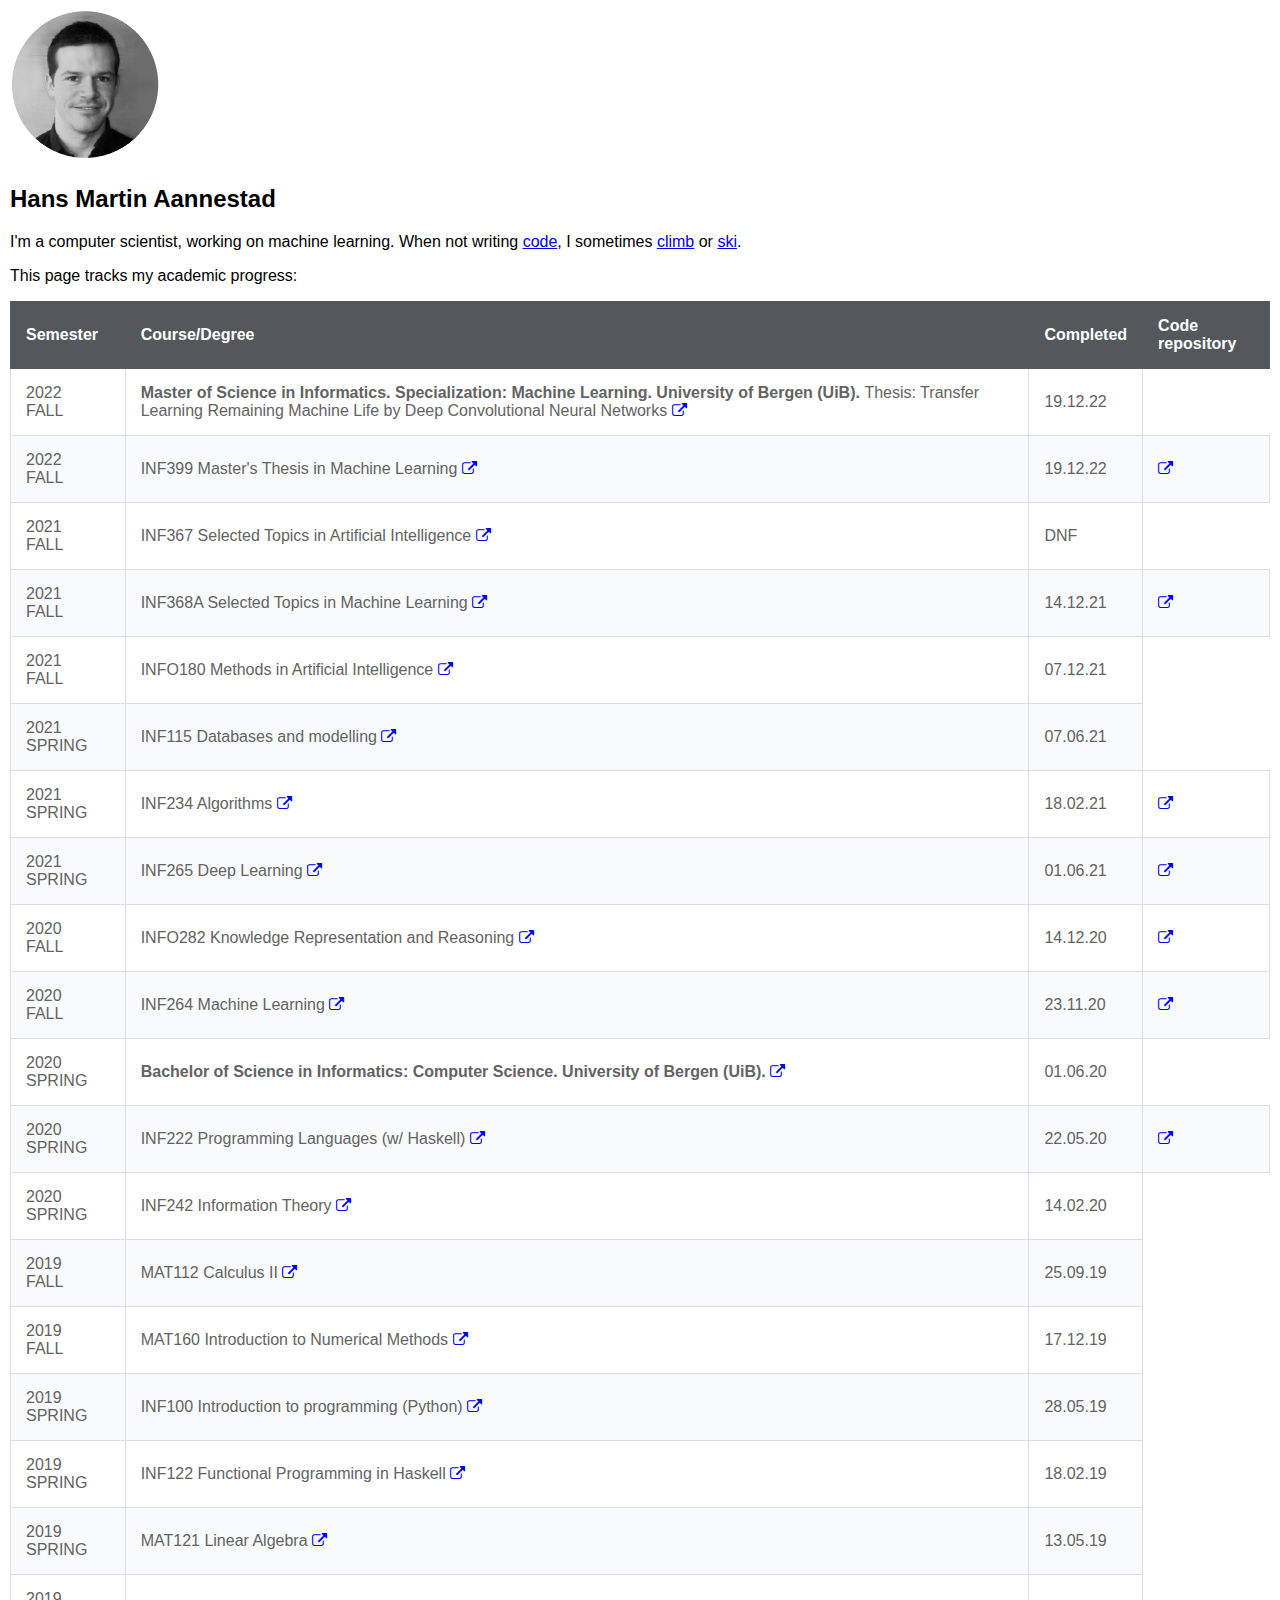
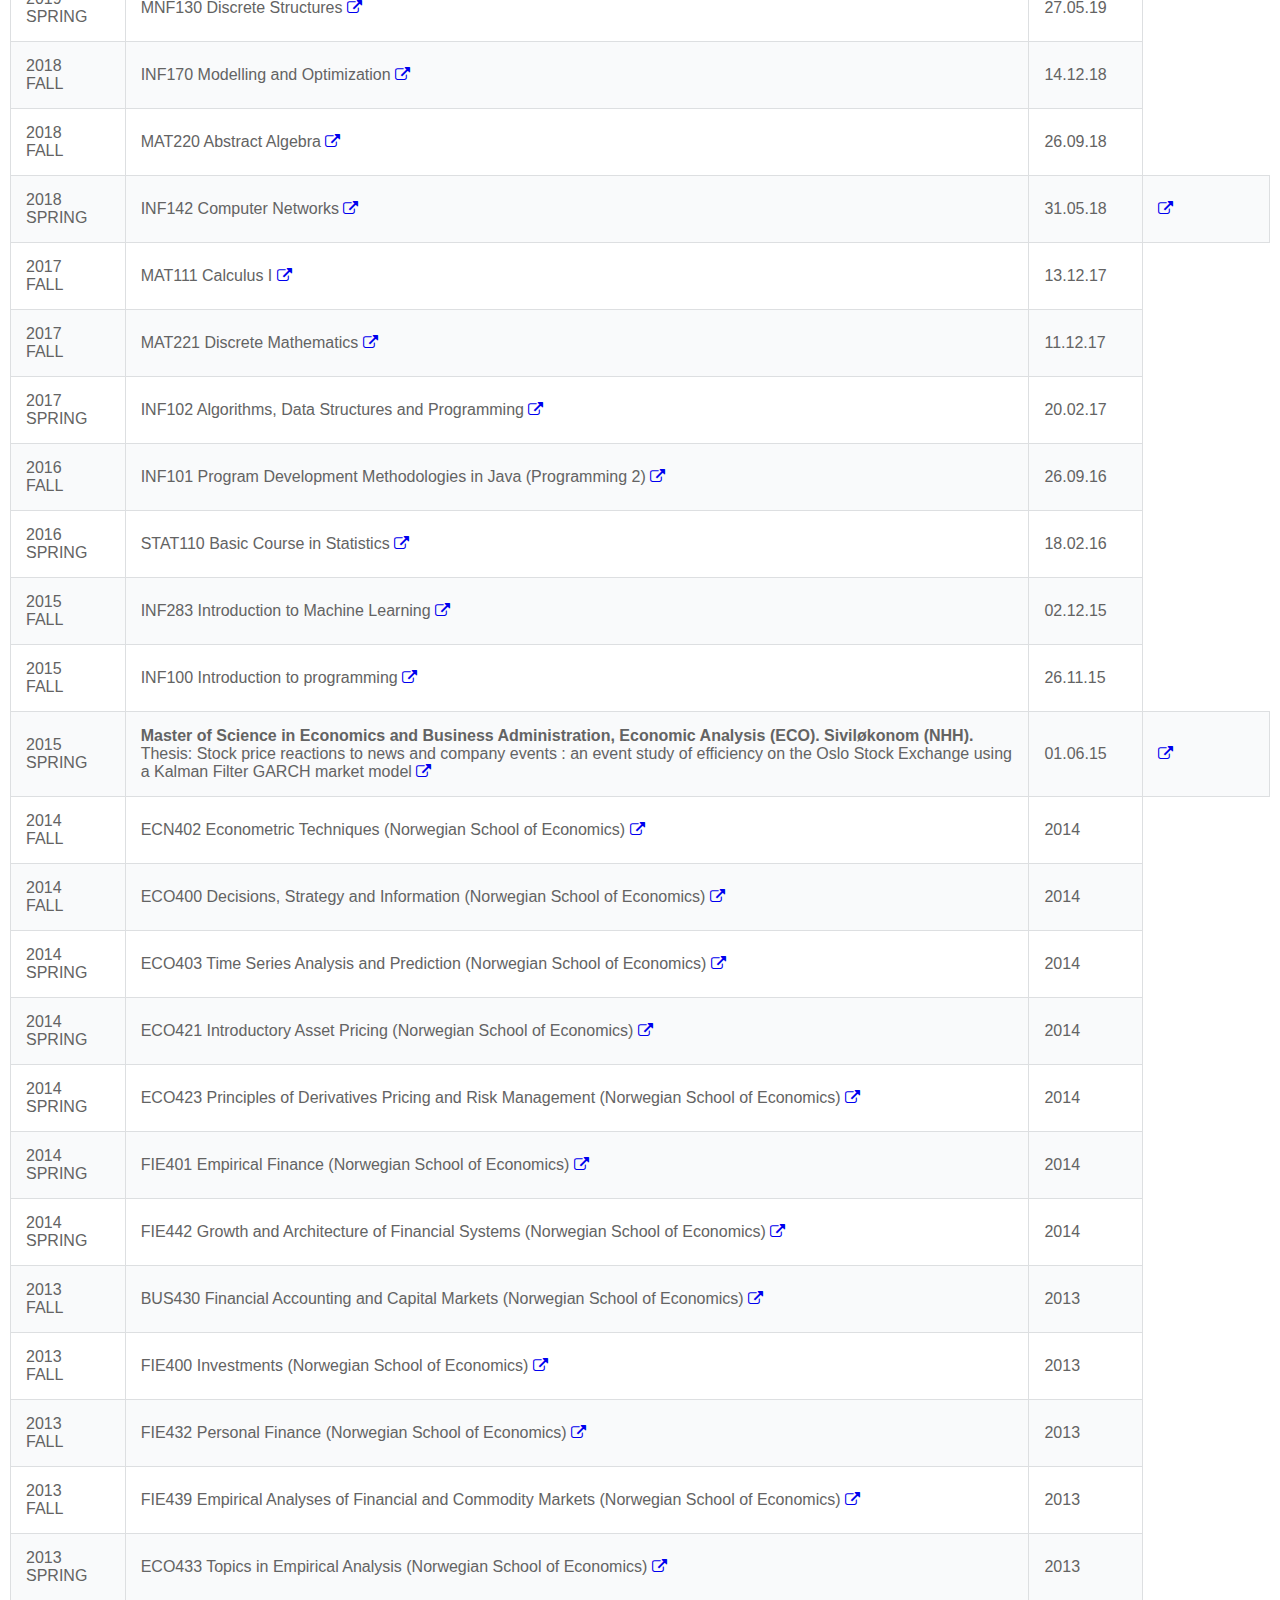
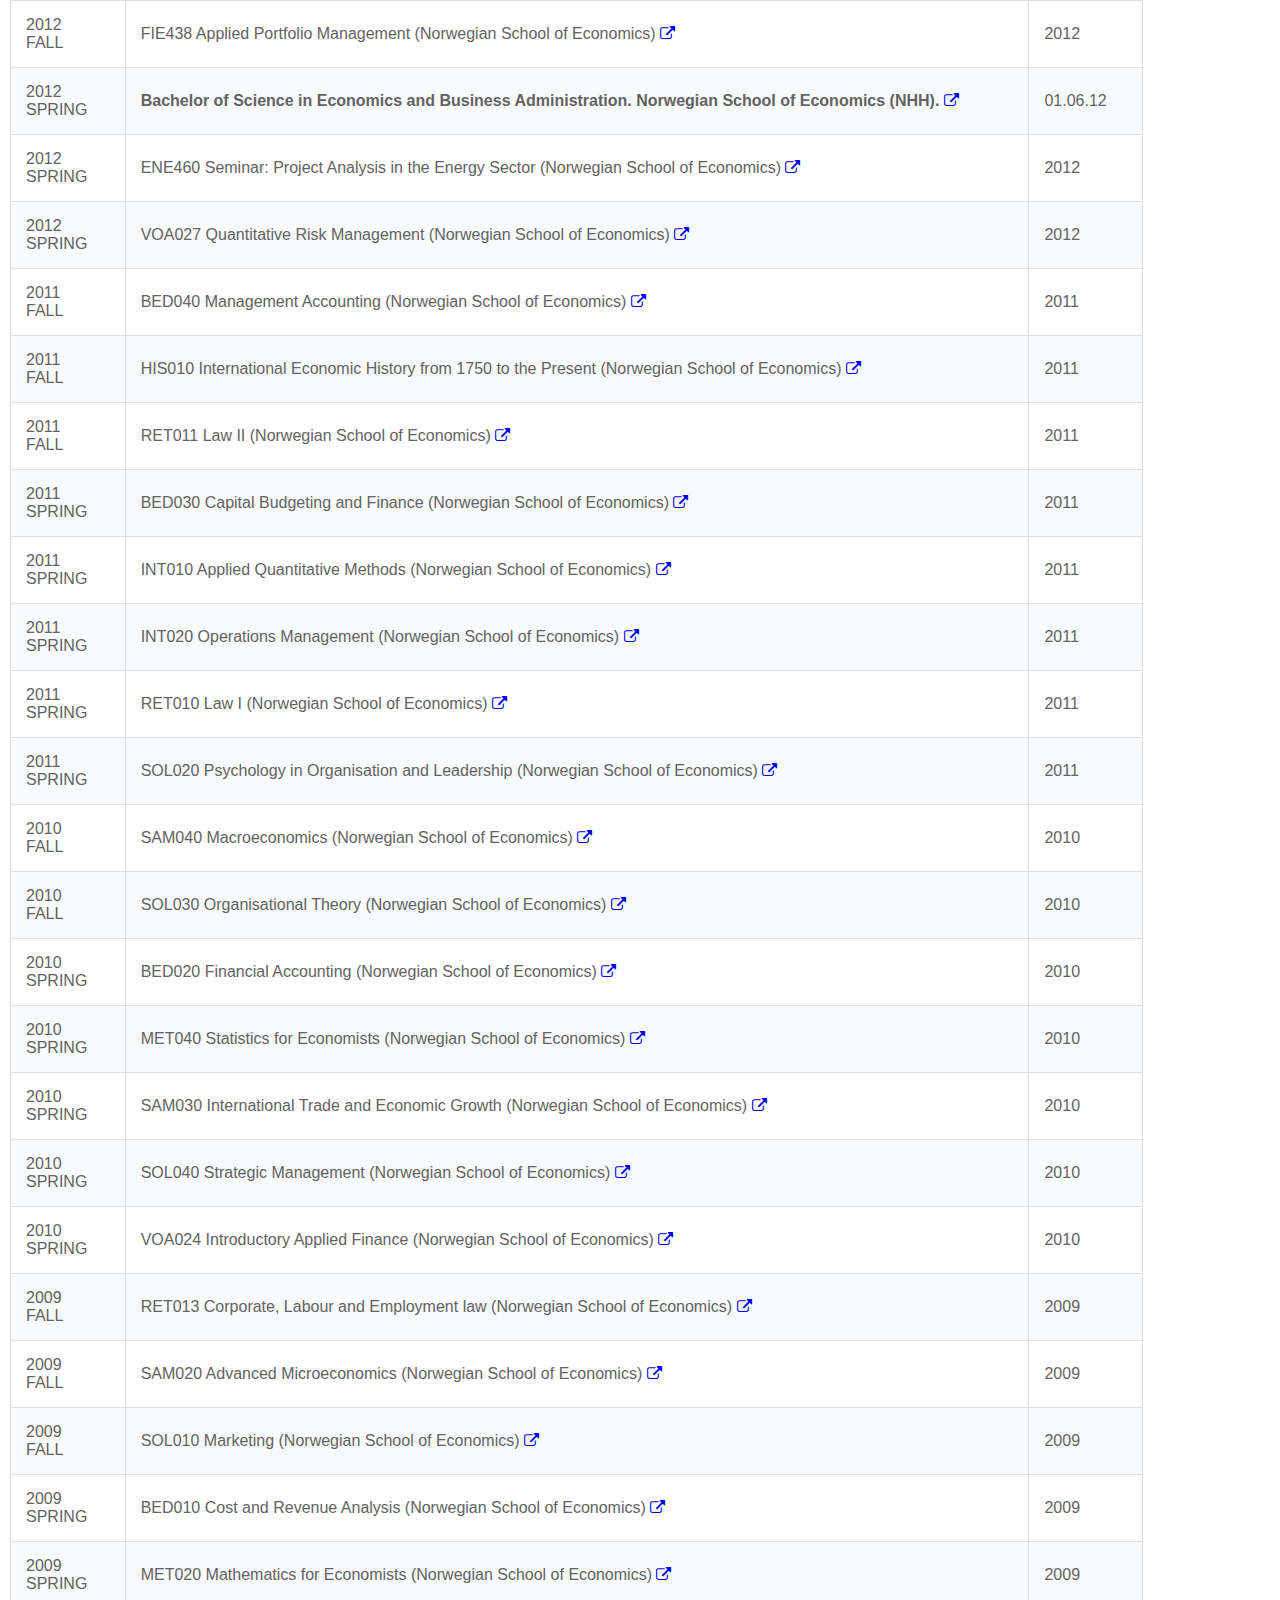
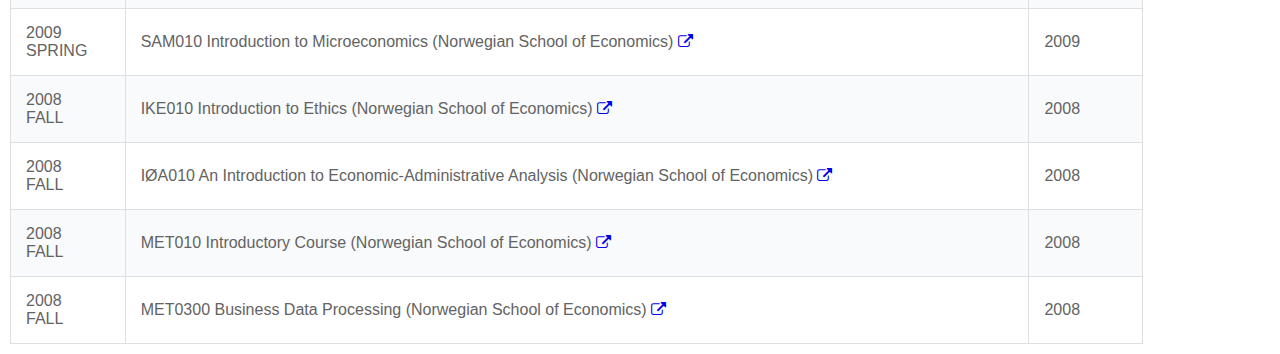
<file: about.html>
<!DOCTYPE html>
<html lang="en">
	<head>
	    <meta charset="UTF-8">
	    <meta name="viewport" content="width=device-width">
	    <meta name="robots" content="index, follow">
	    <meta name="description" content="About Hans Martin Aannestad, courses, and projects.">
	    <meta name="keywords" content="Hans Martin Aannestad, website, about, courses, projects">
	    
	    <title>About Hans Martin Aannestad</title>
	    
	    <link rel="stylesheet" href="https://cdnjs.cloudflare.com/ajax/libs/font-awesome/4.7.0/css/font-awesome.min.css">
	    <link rel="stylesheet" type="text/css" href="index.css">
	    <link rel="canonical" href="https://hm.aannestads.com/about">
	
	    <script type="application/ld+json">
	    {
	      "@context": "http://schema.org",
	      "@type": "Person",
	      "name": "Hans Martin Aannestad",
	      "description": "Information about Hans Martin Aannestad, courses, projects, etc.",
	      "url": "https://hm.aannestads.com/about"
	    }
	    </script>

		<style>
		table {
			border-collapse: collapse;
		    font-family: Tahoma, Geneva, sans-serif;
		}
		table td {
			padding: 15px;
		}
		table thead td {
			background-color: #54585d;
			color: #ffffff;
			font-weight: bold;
			font-size: 16px;
			border: 1px solid #54585d;
		}
		table tbody td {
			color: #636363;
			border: 1px solid #dddfe1;
		}
		table tbody tr {
			background-color: #f9fafb;
		}
		table tbody tr:nth-child(odd) {
			background-color: #ffffff;
		}
		</style>
		<link rel="stylesheet" type="text/css" href="index.css">
	</head>
	<body>
		
		<img src="hma_icon.png" width="150" alt="icon">
		<h2>Hans Martin Aannestad</h2>

		<p>I'm a computer scientist, working on machine learning. When not writing <a href="https://github.com/aannestad">code</a>, I sometimes <a href="https://www.8a.nu/user/hans-martin-aannestad/sportclimbing">climb</a> or <a href="https://www.gaiagps.com/profile/public/UCn26TXp8emIErlvD8pzQlwp/?tab='recent-activity'">ski</a>.</p>
		<span></span>


		<p>This page tracks my academic progress:</p>

		<table>
			<thead>
				<tr>
					<td>Semester</td>
					<td>Course/Degree</td>
					<td>Completed</td>
                    <td>Code repository</td>
				</tr>
			</thead>
			<tbody>
				<tr>
					<td>2022 <br> FALL</td>
					<td><span style="font-weight:bold">Master of Science in Informatics. Specialization: Machine Learning. University of Bergen (UiB).
						</span> Thesis: Transfer Learning Remaining Machine Life by Deep Convolutional Neural Networks
                    <a href="https://www.uib.no/en/studies/MAMN-INF/MA">
                    <i style="font-size:15px" class="fa">&#xf08e;</i></a> 
                    &nbsp;&nbsp;</td>  
					<td>19.12.22</td>

				</tr>

				<tr>
					<td>2022 <br> FALL</td>
					<td> INF399 Master's Thesis in Machine Learning
                    <a href="https://www.uib.no/en/course/INF399">
                    <i style="font-size:15px" class="fa">&#xf08e;</i>
                    </a></td> 
                    </td>
					<td>19.12.22</td>
                    <td><a href="https://github.com/aannestad/ml_thesis">
                    <i style="font-size:15px" class="fa">&#xf08e;</i>
                    </a>
                    </td>
				</tr>

				<tr>
					<td>2021 <br> FALL</td>
					<td> INF367 Selected Topics in Artificial Intelligence 
                    <a href="https://www.uib.no/en/course/INF367">
                    <i style="font-size:15px" class="fa">&#xf08e;</i>
                    </a></td> 
                    </td>
					<td>DNF</td>
				</tr>

				<tr>
					<td>2021 <br> FALL</td>
					<td> INF368A Selected Topics in Machine Learning
					<a href="https://www.uib.no/en/course/INF368">
					<i style="font-size:15px" class="fa">&#xf08e;</i>
					</a></td> 
					<td>14.12.21</td>   
					<td><a href="https://github.com/aannestad/language_modeling"><i style="font-size:15px" class="fa">&#xf08e;</i></a>
					
				</tr>

				<tr>
					<td>2021 <br> FALL</td>
					<td> INFO180 Methods in Artificial Intelligence
					<a href="https://www.uib.no/en/course/INFO180">
					<i style="font-size:15px" class="fa">&#xf08e;</i>
					</a></td> 
					</td>
					<td>07.12.21</td>	
				</tr>

				<tr>
					<td>2021 <br> SPRING</td>
					<td>INF115 Databases and modelling  
                    <a href="https://www.uib.no/en/course/INF115">
                    <i style="font-size:15px" class="fa">&#xf08e;</i>
                    </a></td> 
                    </td>
					<td>07.06.21</td>
				</tr>



				<tr>
					<td>2021 <br> SPRING</td>
					<td>INF234 Algorithms
                    <a href="https://www.uib.no/en/course/INF234">
                    <i style="font-size:15px" class="fa">&#xf08e;</i>
                    </a>
                    </td>
					<td>18.02.21</td>
                    <td><a href="https://github.com/aannestad/algorithms"><i style="font-size:15px" class="fa">&#xf08e;</i></a>
                    </td>          
				</tr>
				<tr>
					<td>2021 <br> SPRING</td>
					<td>INF265 Deep Learning
                    <a href="https://www.uib.no/en/course/INF265">
                    <i style="font-size:15px" class="fa">&#xf08e;</i>
                    </a></td>  
					<td>01.06.21</td>
                    <td><a href="https://github.com/aannestad/deep_learning">
                    <i style="font-size:15px" class="fa">&#xf08e;</i>
                    </a>
                    </td>
				</tr>

				<tr>
					<td>2020 <br> FALL</td>
					<td>INFO282 Knowledge Representation and Reasoning
                    <a href="https://www.uib.no/en/course/INFO282">
                    <i style="font-size:15px" class="fa">&#xf08e;</i>
                    </a></td>  
					<td>14.12.20</td>
                    <td><a href="https://github.com/aannestad/uib/INFO282_Knowledge_Representation_and_Reasoning">
                    <i style="font-size:15px" class="fa">&#xf08e;</i>
                    </a>
                    </td>
				</tr>

				<tr>
					<td>2020 <br> FALL</td>
					<td>INF264 Machine Learning
                    <a href="https://www.uib.no/en/course/INF264">
                    <i style="font-size:15px" class="fa">&#xf08e;</i>
                    </a></td>  
					<td>23.11.20</td>
                    <td><a href="https://github.com/aannestad/machine-learning">
                    <i style="font-size:15px" class="fa">&#xf08e;</i>
                    </a>
                    </td>
				</tr>
                
                <tr>
					<td>2020 SPRING</td>
					<td><span style="font-weight:bold">Bachelor of Science in Informatics: Computer Science. University of Bergen (UiB).
					</span>
                    <a href="https://www.uib.no/studier/BAMN-DVIT">
                    <i style="font-size:15px" class="fa">&#xf08e;</i></a> 
                    &nbsp;&nbsp;</td>
                    <td>01.06.20</tb>
                </tr>

				<tr>
					<td>2020 <br> SPRING</td>
					<td>INF222 Programming Languages (w/ Haskell)
                    <a href="https://www.uib.no/en/course/INF222">
                    <i style="font-size:15px" class="fa">&#xf08e;</i>
                    </a></td>
					<td>22.05.20</td>
                    <td><a href="https://github.com/aannestad/uib/INF222_Programming_Languages">
                    <i style="font-size:15px" class="fa">&#xf08e;</i></a> 
                    &nbsp;&nbsp;</td>       
				</tr>

				<tr>
					<td>2020 <br> SPRING</td>
					<td>INF242 Information Theory
                    <a href="https://www.uib.no/en/course/INF242">
                    <i style="font-size:15px" class="fa">&#xf08e;</i>
                    </a></td>  
					<td>14.02.20</td>
                    </td>
				</tr>

				<tr>
					<td>2019 <br> FALL</td>
					<td>MAT112 Calculus II
                    <a href="https://www.uib.no/en/course/MAT112">
                    <i style="font-size:15px" class="fa">&#xf08e;</i>
                    </a></td>  
					<td>25.09.19</td>
                    </td>
				</tr>

				<tr>
					<td>2019 <br> FALL</td>
					<td>MAT160 Introduction to Numerical Methods
                    <a href="https://www.uib.no/en/course/MAT160">
                    <i style="font-size:15px" class="fa">&#xf08e;</i>
                    </a></td>  
					<td>17.12.19</td>
                    </td>
				</tr>

				<tr>
					<td>2019 <br> SPRING</td>
					<td>INF100 Introduction to programming (Python)
                    <a href="https://www.uib.no/en/course/INF100">
                    <i style="font-size:15px" class="fa">&#xf08e;</i>
                    </a></td>  
					<td>28.05.19</td>
                    </td>
				</tr>

				<tr>
					<td>2019 <br> SPRING</td>
					<td>INF122 Functional Programming in Haskell
                    <a href="https://www.uib.no/en/course/MAT222">
                    <i style="font-size:15px" class="fa">&#xf08e;</i>
                    </a></td>  
					<td>18.02.19</td>
                    </td>
				</tr>

				<tr>
					<td>2019 <br> SPRING</td>
					<td>MAT121 Linear Algebra
                    <a href="https://www.uib.no/en/course/MAT121">
                    <i style="font-size:15px" class="fa">&#xf08e;</i>
                    </a></td>  
					<td>13.05.19</td>
                    </td>
				</tr>

				<tr>
					<td>2019 <br> SPRING</td>
					<td>MNF130 Discrete Structures
                    <a href="https://www.uib.no/en/course/MNF130">
                    <i style="font-size:15px" class="fa">&#xf08e;</i>
                    </a></td>  
					<td>27.05.19</td>
                    </td>
				</tr>

				<tr>
					<td>2018 <br>FALL</td>
					<td>INF170 Modelling and Optimization
                    <a href="https://www.uib.no/en/course/INF170">
                    <i style="font-size:15px" class="fa">&#xf08e;</i>
                    </a></td>  
					<td>14.12.18</td>
                    </td>
				</tr>

				<tr>
					<td>2018 <br>FALL</td>
					<td>MAT220 Abstract Algebra
                    <a href="https://www.uib.no/en/course/MAT220">
                    <i style="font-size:15px" class="fa">&#xf08e;</i>
                    </a></td>  
					<td>26.09.18</td>
                    </td>
				</tr>

				<tr>
					<td>2018 <br>SPRING</td>
					<td>INF142 Computer Networks
                    <a href="https://www.uib.no/en/course/INF142">
                    <i style="font-size:15px" class="fa">&#xf08e;</i>
                    </a></td>  
					<td>31.05.18</td>
					<td><a href="https://github.com/aannestad/simpleClientWPS">
					<i style="font-size:15px" class="fa">&#xf08e;</i>
					</a>
					</td>
				</tr>

				<tr>
					<td>2017 <br>FALL</td>
					<td>MAT111 Calculus I
                    <a href="https://www.uib.no/en/course/MAT111">
                    <i style="font-size:15px" class="fa">&#xf08e;</i>
                    </a></td>  
					<td>13.12.17</td>
					</td>
				</tr>

				<tr>
					<td>2017 <br>FALL</td>
					<td>MAT221 Discrete Mathematics
                    <a href="https://www.uib.no/en/course/MAT221">
                    <i style="font-size:15px" class="fa">&#xf08e;</i>
                    </a></td>  
					<td>11.12.17</td>
					</td>
				</tr>

				<tr>
					<td>2017 <br>SPRING</td>
					<td>INF102 Algorithms, Data Structures and Programming
                    <a href="https://www.uib.no/en/course/INF102">
                    <i style="font-size:15px" class="fa">&#xf08e;</i>
                    </a></td>  
					<td>20.02.17</td>
					</td>
				</tr>

				<tr>
					<td>2016 <br>FALL</td>
					<td>INF101 Program Development Methodologies in Java (Programming 2)
                    <a href="https://www.uib.no/en/course/INF101">
                    <i style="font-size:15px" class="fa">&#xf08e;</i>
                    </a></td>  
					<td>26.09.16</td>
					</td>
				</tr>

				<tr>
					<td>2016 <br>SPRING</td>
					<td>STAT110 Basic Course in Statistics
                    <a href="https://www.uib.no/en/course/STAT110">
                    <i style="font-size:15px" class="fa">&#xf08e;</i>
                    </a></td>  
					<td>18.02.16</td>
					</td>
				</tr>

				<tr>
					<td>2015 <br>FALL</td>
					<td>INF283 Introduction to Machine Learning
                    <a href="https://www.uib.no/en/course/INF264">
                    <i style="font-size:15px" class="fa">&#xf08e;</i>
                    </a></td>  
					<td>02.12.15</td>
					</td>
				</tr>

				<tr>
					<td>2015 <br>FALL</td>
					<td>INF100 Introduction to programming
                    <a href="https://www.uib.no/en/course/INF100">
                    <i style="font-size:15px" class="fa">&#xf08e;</i>
                    </a></td>  
					<td>26.11.15</td>
					</td>
				</tr>

				<tr>
					<td>2015 SPRING</td>
					<td><span style="font-weight:bold">Master of Science in Economics and Business Administration, Economic Analysis (ECO).
						Siviløkonom (NHH).</span> Thesis: Stock price reactions to news and company events : an event study of efficiency on the Oslo Stock Exchange using a Kalman Filter GARCH market model 
                    <a href="https://bibsys-almaprimo.hosted.exlibrisgroup.com/permalink/f/165adad/BIBSYS_ILS71499040540002201">
                    <i style="font-size:15px" class="fa">&#xf08e;</i></a> 
                    &nbsp;&nbsp;</td>  
					<td>01.06.15</td>
                    <td><a href="https://github.com/aannestad/eventstudyTools">
                    <i style="font-size:15px" class="fa">&#xf08e;</i>
                    </a>
                    </td>
				</tr>

				<tr>
					<td>2014<br>FALL</td>
					<td>ECN402 Econometric Techniques (Norwegian School of Economics)
                    <a href="https://www.nhh.no/for-studenter/emner/">
                    <i style="font-size:15px" class="fa">&#xf08e;</i>
                    </a></td>  
					<td>2014</td>
                    </td>
				</tr>

				<tr>
					<td>2014<br>FALL</td>
					<td>ECO400 Decisions, Strategy and Information (Norwegian School of Economics)
                    <a href="https://www.nhh.no/for-studenter/emner/">
                    <i style="font-size:15px" class="fa">&#xf08e;</i>
                    </a></td>  
					<td>2014</td>
                    </td>
				</tr>

				<tr>
					<td>2014<br>SPRING</td>
					<td>ECO403 Time Series Analysis and Prediction (Norwegian School of Economics)
                    <a href="https://www.nhh.no/for-studenter/emner/">
                    <i style="font-size:15px" class="fa">&#xf08e;</i>
                    </a></td>  
					<td>2014</td>
                    </td>
				</tr>
				
				<tr>
					<td>2014<br>SPRING</td>
					<td>ECO421 Introductory Asset Pricing (Norwegian School of Economics)
                    <a href="https://www.nhh.no/for-studenter/emner/">
                    <i style="font-size:15px" class="fa">&#xf08e;</i>
                    </a></td>  
					<td>2014</td>
                    </td>
				</tr>

				<tr>
					<td>2014<br>SPRING</td>
					<td>ECO423 Principles of Derivatives Pricing and Risk Management (Norwegian School of Economics)
                    <a href="https://www.nhh.no/for-studenter/emner/">
                    <i style="font-size:15px" class="fa">&#xf08e;</i>
                    </a></td>  
					<td>2014</td>
                    </td>
				</tr>

				<tr>
					<td>2014<br>SPRING</td>
					<td>FIE401 Empirical Finance (Norwegian School of Economics)
                    <a href="https://www.nhh.no/for-studenter/emner/">
                    <i style="font-size:15px" class="fa">&#xf08e;</i>
                    </a></td>  
					<td>2014</td>
                    </td>
				</tr>

				<tr>
					<td>2014<br>SPRING</td>
					<td>FIE442 Growth and Architecture of Financial Systems (Norwegian School of Economics)
                    <a href="https://www.nhh.no/for-studenter/emner/">
                    <i style="font-size:15px" class="fa">&#xf08e;</i>
                    </a></td>  
					<td>2014</td>
                    </td>
				</tr>

				<tr>
					<td>2013<br>FALL</td>
					<td>BUS430 Financial Accounting and Capital Markets (Norwegian School of Economics)
                    <a href="https://www.nhh.no/for-studenter/emner/">
                    <i style="font-size:15px" class="fa">&#xf08e;</i>
                    </a></td>  
					<td>2013</td>
                    </td>
				</tr>

				<tr>
					<td>2013<br>FALL</td>
					<td>FIE400 Investments (Norwegian School of Economics)
                    <a href="https://www.nhh.no/for-studenter/emner/">
                    <i style="font-size:15px" class="fa">&#xf08e;</i>
                    </a></td>  
					<td>2013</td>
                    </td>
				</tr>

				<tr>
					<td>2013<br>FALL</td>
					<td>FIE432 Personal Finance (Norwegian School of Economics)
                    <a href="https://www.nhh.no/for-studenter/emner/">
                    <i style="font-size:15px" class="fa">&#xf08e;</i>
                    </a></td>  
					<td>2013</td>
                    </td>
				</tr>

				<tr>
					<td>2013<br>FALL</td>
					<td>FIE439 Empirical Analyses of Financial and Commodity Markets (Norwegian School of Economics)
                    <a href="https://www.nhh.no/for-studenter/emner/">
                    <i style="font-size:15px" class="fa">&#xf08e;</i>
                    </a></td>  
					<td>2013</td>
                    </td>
				</tr>

				<tr>
					<td>2013<br>SPRING</td>
					<td>ECO433 Topics in Empirical Analysis (Norwegian School of Economics)
                    <a href="https://www.nhh.no/for-studenter/emner/">
                    <i style="font-size:15px" class="fa">&#xf08e;</i>
                    </a></td>  
					<td>2013</td>
                    </td>
				</tr>

				<tr>
					<td>2012<br>FALL</td>
					<td>FIE438 Applied Portfolio Management (Norwegian School of Economics)
                    <a href="https://www.nhh.no/for-studenter/emner/">
                    <i style="font-size:15px" class="fa">&#xf08e;</i>
                    </a></td>  
					<td>2012</td>
                    </td>
				</tr>
                
                <tr>
					<td>2012 SPRING</td>
					<td><span style="font-weight:bold">Bachelor of Science in Economics and Business Administration. Norwegian School of Economics  (NHH).
                    <a href="https://www.nhh.no/en/study-programmes/ba-economics-and-business-administration/"><i style="font-size:15px" class="fa">&#xf08e;</i></a> 
                    &nbsp;&nbsp;</td>  
					<td>01.06.12</td>
                    </a>
                    </td>
				</tr>
                
                
				<tr>
					<td>2012<br>SPRING</td>
					<td>ENE460 Seminar: Project Analysis in the Energy Sector (Norwegian School of Economics)
					<a href="https://www.nhh.no/for-studenter/emner/">
					<i style="font-size:15px" class="fa">&#xf08e;</i>
					</a></td>  
					<td>2012</td>
					</td>
				</tr>

				<tr>
					<td>2012<br>SPRING</td>
					<td>VOA027 Quantitative Risk Management (Norwegian School of Economics)
					<a href="https://www.nhh.no/for-studenter/emner/">
					<i style="font-size:15px" class="fa">&#xf08e;</i>
					</a></td>  
					<td>2012</td>
					</td>
				</tr>

				<tr>
					<td>2011<br>FALL</td>
					<td>BED040 Management Accounting (Norwegian School of Economics)
					<a href="https://www.nhh.no/for-studenter/emner/">
					<i style="font-size:15px" class="fa">&#xf08e;</i>
					</a></td>  
					<td>2011</td>
					</td>
				</tr>

				<tr>
					<td>2011<br>FALL</td>
					<td>HIS010 International Economic History from 1750 to the Present (Norwegian School of Economics)
					<a href="https://www.nhh.no/for-studenter/emner/">
					<i style="font-size:15px" class="fa">&#xf08e;</i>
					</a></td>  
					<td>2011</td>
					</td>
				</tr>

				<tr>
					<td>2011<br>FALL</td>
					<td>RET011 Law II (Norwegian School of Economics)
					<a href="https://www.nhh.no/for-studenter/emner/">
					<i style="font-size:15px" class="fa">&#xf08e;</i>
					</a></td>  
					<td>2011</td>
					</td>
				</tr>

				<tr>
					<td>2011<br>SPRING</td>
					<td>BED030 Capital Budgeting and Finance (Norwegian School of Economics)
					<a href="https://www.nhh.no/for-studenter/emner/">
					<i style="font-size:15px" class="fa">&#xf08e;</i>
					</a></td>  
					<td>2011</td>
					</td>
				</tr>

				<tr>
					<td>2011<br>SPRING</td>
					<td>INT010 Applied Quantitative Methods (Norwegian School of Economics)
					<a href="https://www.nhh.no/for-studenter/emner/">
					<i style="font-size:15px" class="fa">&#xf08e;</i>
					</a></td>  
					<td>2011</td>
					</td>
				</tr>

				<tr>
					<td>2011<br>SPRING</td>
					<td>INT020 Operations Management (Norwegian School of Economics)
					<a href="https://www.nhh.no/for-studenter/emner/">
					<i style="font-size:15px" class="fa">&#xf08e;</i>
					</a></td>  
					<td>2011</td>
					</td>
				</tr>

				<tr>
					<td>2011<br>SPRING</td>
					<td>RET010 Law I (Norwegian School of Economics)
					<a href="https://www.nhh.no/for-studenter/emner/">
					<i style="font-size:15px" class="fa">&#xf08e;</i>
					</a></td>  
					<td>2011</td>
					</td>
				</tr>

				<tr>
					<td>2011<br>SPRING</td>
					<td>SOL020 Psychology in Organisation and Leadership (Norwegian School of Economics)
					<a href="https://www.nhh.no/for-studenter/emner/">
					<i style="font-size:15px" class="fa">&#xf08e;</i>
					</a></td>  
					<td>2011</td>
					</td>
				</tr>

				<tr>
					<td>2010<br>FALL</td>
					<td>SAM040 Macroeconomics (Norwegian School of Economics)
					<a href="https://www.nhh.no/for-studenter/emner/">
					<i style="font-size:15px" class="fa">&#xf08e;</i>
					</a></td>  
					<td>2010</td>
					</td>
				</tr>

				<tr>
					<td>2010<br>FALL</td>
					<td>SOL030 Organisational Theory (Norwegian School of Economics)
					<a href="https://www.nhh.no/for-studenter/emner/">
					<i style="font-size:15px" class="fa">&#xf08e;</i>
					</a></td>  
					<td>2010</td>
					</td>
				</tr>

				<tr>
					<td>2010<br>SPRING</td>
					<td>BED020 Financial Accounting (Norwegian School of Economics)
					<a href="https://www.nhh.no/for-studenter/emner/">
					<i style="font-size:15px" class="fa">&#xf08e;</i>
					</a></td>  
					<td>2010</td>
					</td>
				</tr>

				<tr>
					<td>2010<br>SPRING</td>
					<td>MET040 Statistics for Economists (Norwegian School of Economics)
					<a href="https://www.nhh.no/for-studenter/emner/">
					<i style="font-size:15px" class="fa">&#xf08e;</i>
					</a></td>  
					<td>2010</td>
					</td>
				</tr>

				<tr>
					<td>2010<br>SPRING</td>
					<td>SAM030 International Trade and Economic Growth (Norwegian School of Economics)
					<a href="https://www.nhh.no/for-studenter/emner/">
					<i style="font-size:15px" class="fa">&#xf08e;</i>
					</a></td>  
					<td>2010</td>
					</td>
				</tr>

				<tr>
					<td>2010<br>SPRING</td>
					<td>SOL040 Strategic Management (Norwegian School of Economics)
					<a href="https://www.nhh.no/for-studenter/emner/">
					<i style="font-size:15px" class="fa">&#xf08e;</i>
					</a></td>  
					<td>2010</td>
					</td>
				</tr>

				<tr>
					<td>2010<br>SPRING</td>
					<td>VOA024 Introductory Applied Finance (Norwegian School of Economics)
					<a href="https://www.nhh.no/for-studenter/emner/">
					<i style="font-size:15px" class="fa">&#xf08e;</i>
					</a></td>  
					<td>2010</td>
					</td>
				</tr>

				<tr>
					<td>2009<br>FALL</td>
					<td>RET013 Corporate, Labour and Employment law (Norwegian School of Economics)
					<a href="https://www.nhh.no/for-studenter/emner/">
					<i style="font-size:15px" class="fa">&#xf08e;</i>
					</a></td>  
					<td>2009</td>
					</td>
				</tr>

				<tr>
					<td>2009<br>FALL</td>
					<td>SAM020 Advanced Microeconomics (Norwegian School of Economics)
					<a href="https://www.nhh.no/for-studenter/emner/">
					<i style="font-size:15px" class="fa">&#xf08e;</i>
					</a></td>  
					<td>2009</td>
					</td>
				</tr>

				<tr>
					<td>2009<br>FALL</td>
					<td>SOL010 Marketing (Norwegian School of Economics)
					<a href="https://www.nhh.no/for-studenter/emner/">
					<i style="font-size:15px" class="fa">&#xf08e;</i>
					</a></td>  
					<td>2009</td>
					</td>
				</tr>

				<tr>
					<td>2009<br>SPRING</td>
					<td>BED010 Cost and Revenue Analysis (Norwegian School of Economics)
					<a href="https://www.nhh.no/for-studenter/emner/">
					<i style="font-size:15px" class="fa">&#xf08e;</i>
					</a></td>  
					<td>2009</td>
					</td>
				</tr>

				<tr>
					<td>2009<br>SPRING</td>
					<td>MET020 Mathematics for Economists (Norwegian School of Economics)
					<a href="https://www.nhh.no/for-studenter/emner/">
					<i style="font-size:15px" class="fa">&#xf08e;</i>
					</a></td>  
					<td>2009</td>
					</td>
				</tr>

				<tr>
					<td>2009<br>SPRING</td>
					<td>SAM010 Introduction to Microeconomics (Norwegian School of Economics)
					<a href="https://www.nhh.no/for-studenter/emner/">
					<i style="font-size:15px" class="fa">&#xf08e;</i>
					</a></td>  
					<td>2009</td>
					</td>
				</tr>

				<tr>
					<td>2008<br>FALL</td>
					<td>IKE010 Introduction to Ethics (Norwegian School of Economics)
					<a href="https://www.nhh.no/for-studenter/emner/">
					<i style="font-size:15px" class="fa">&#xf08e;</i>
					</a></td>  
					<td>2008</td>
					</td>
				</tr>

				<tr>
					<td>2008<br>FALL</td>
					<td>IØA010 An Introduction to Economic-Administrative Analysis (Norwegian School of Economics)
					<a href="https://www.nhh.no/for-studenter/emner/">
					<i style="font-size:15px" class="fa">&#xf08e;</i>
					</a></td>  
					<td>2008</td>
					</td>
				</tr>

				<tr>
					<td>2008<br>FALL</td>
					<td>MET010 Introductory Course (Norwegian School of Economics)
					<a href="https://www.nhh.no/for-studenter/emner/">
					<i style="font-size:15px" class="fa">&#xf08e;</i>
					</a></td>  
					<td>2008</td>
					</td>
				</tr>

				<tr>
					<td>2008<br>FALL</td>
					<td>MET0300 Business Data Processing (Norwegian School of Economics)
					<a href="https://www.nhh.no/for-studenter/emner/">
					<i style="font-size:15px" class="fa">&#xf08e;</i>
					</a></td>  
					<td>2008</td>
					</td>
				</tr>

			</tbody>
		</table>	
	</body>
</html>
</file>
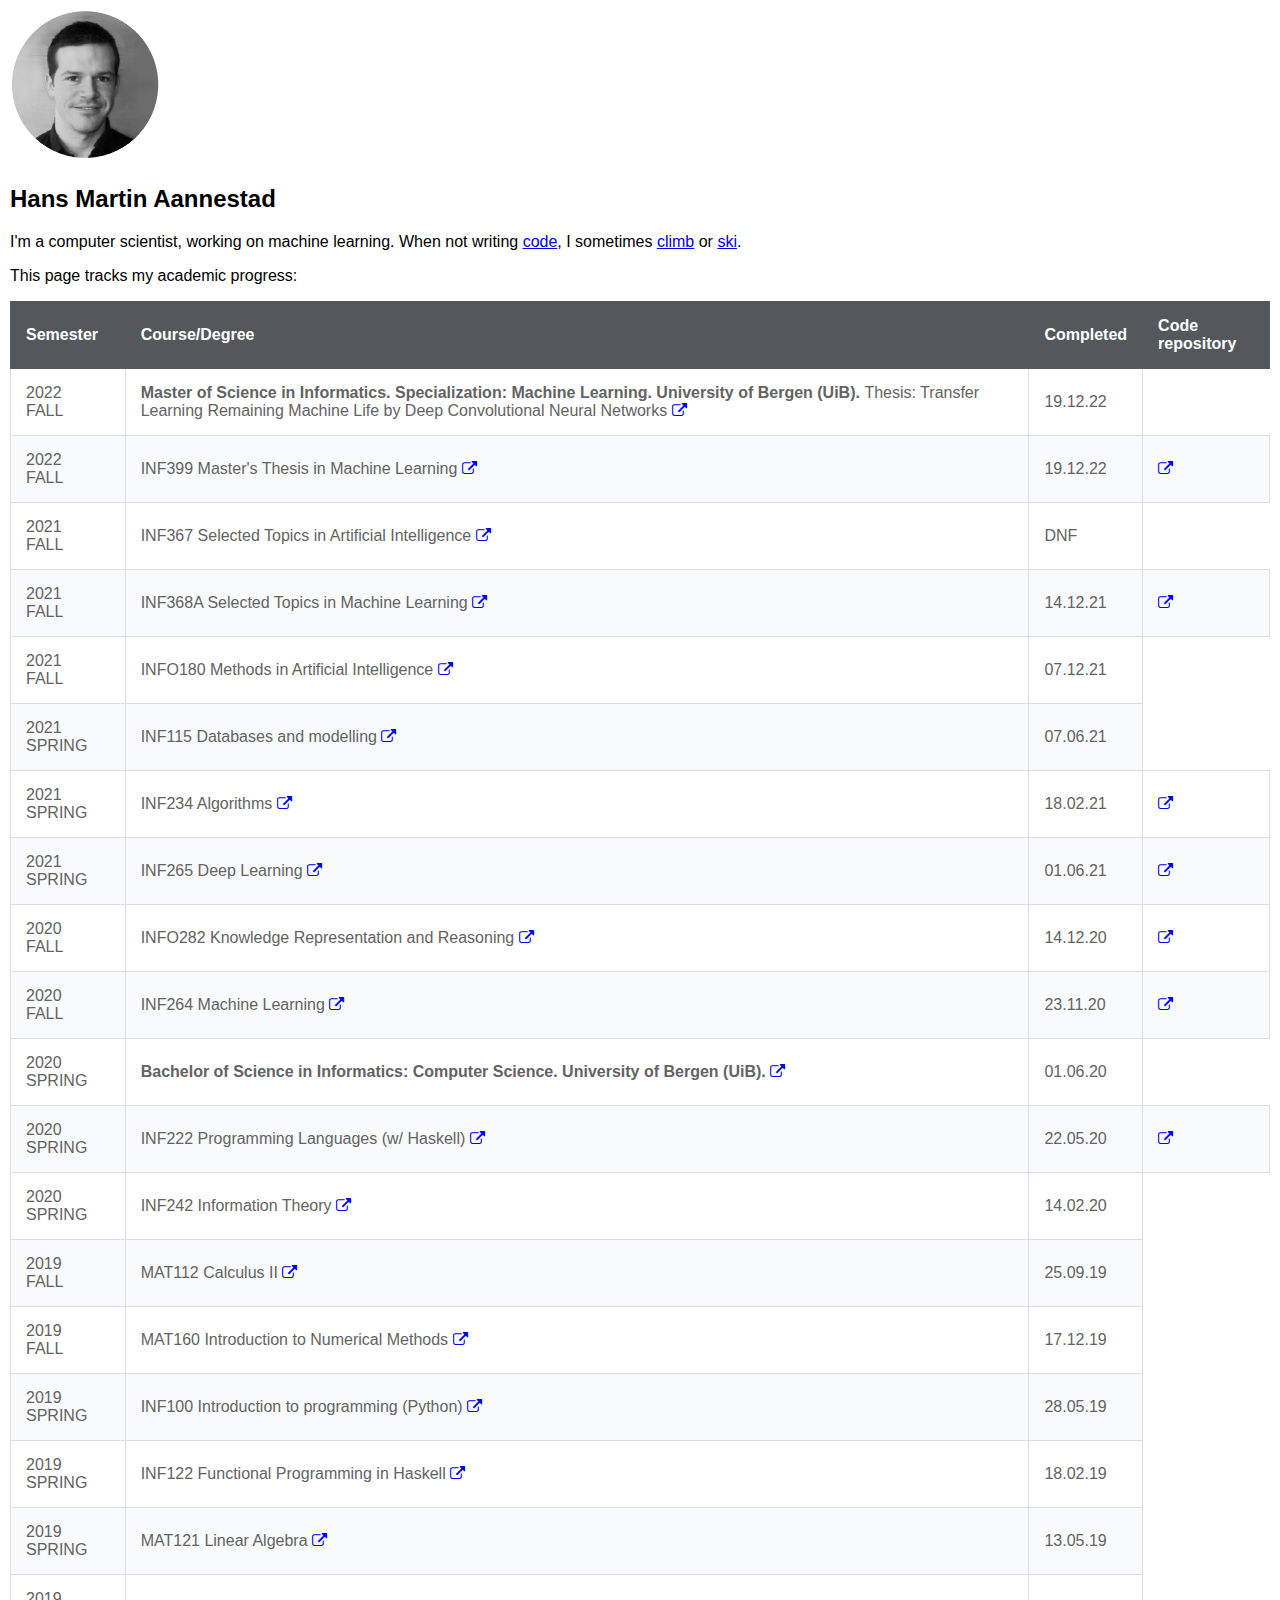
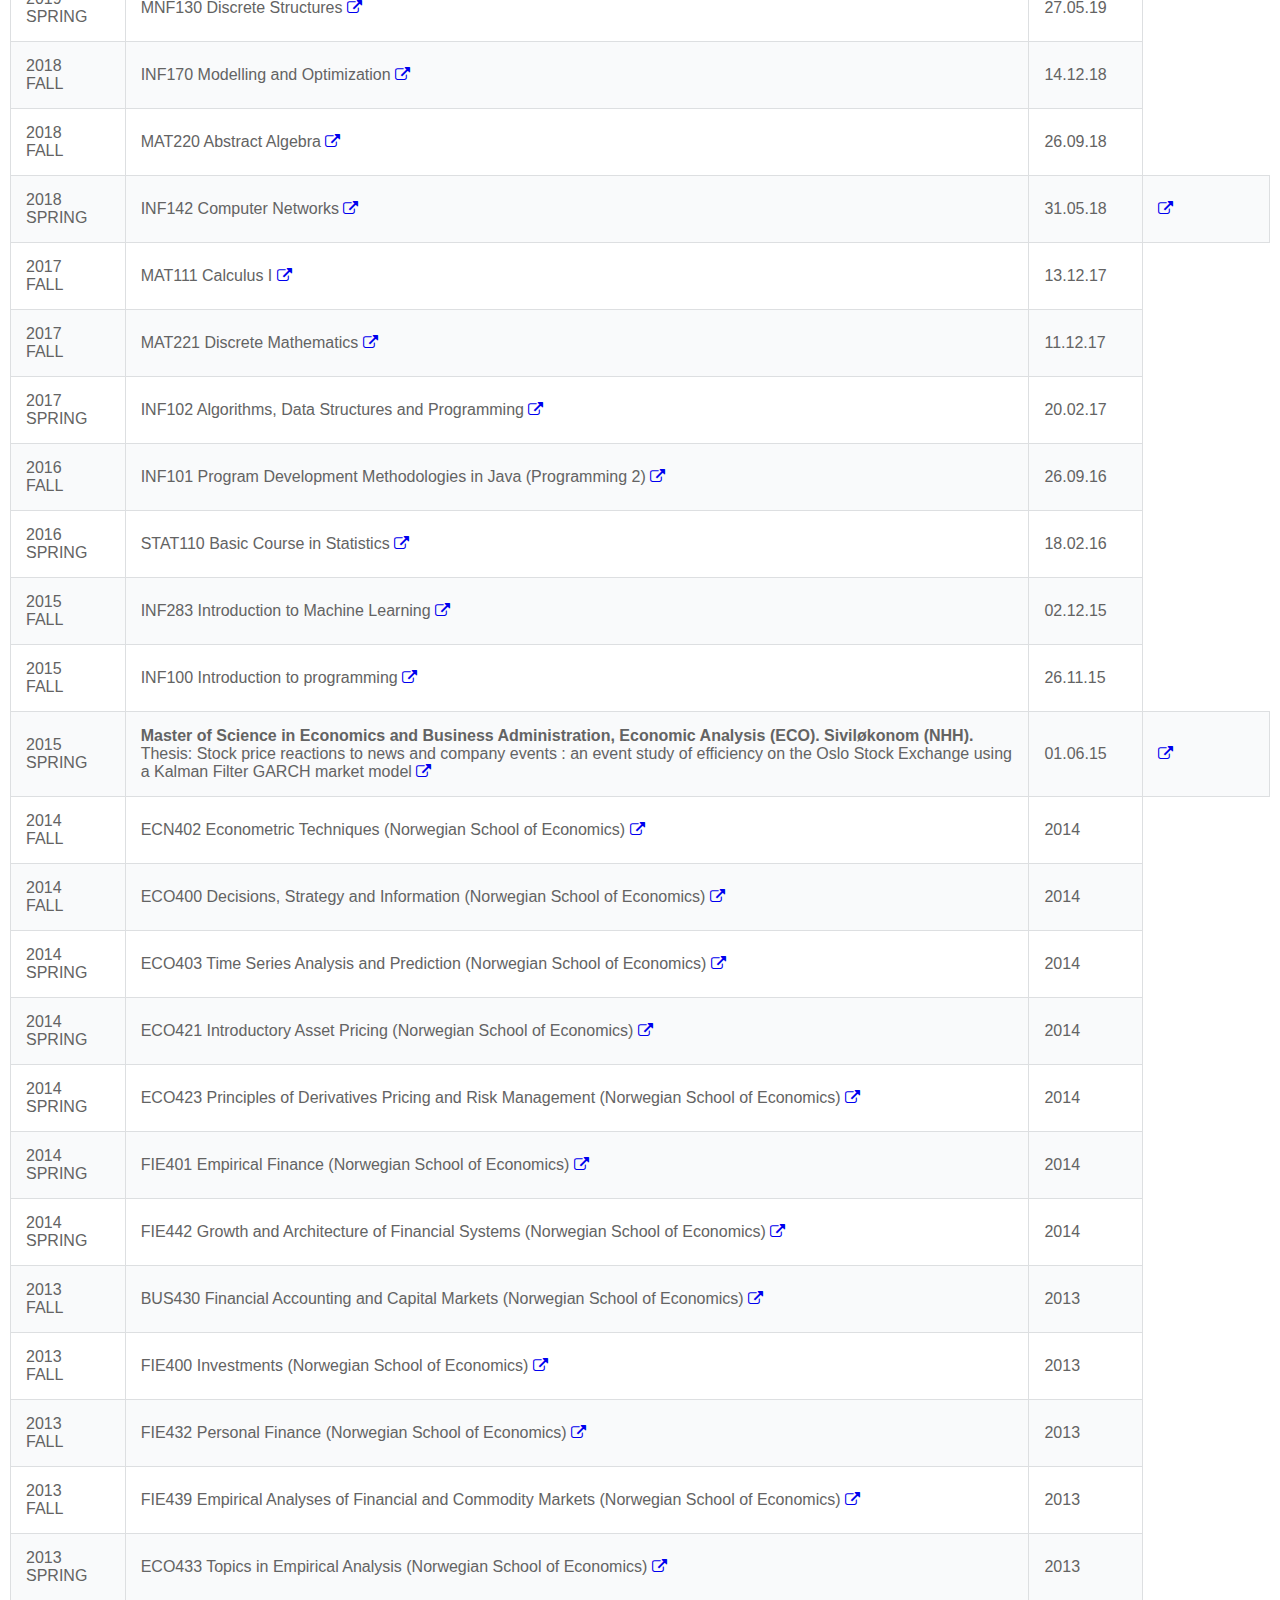
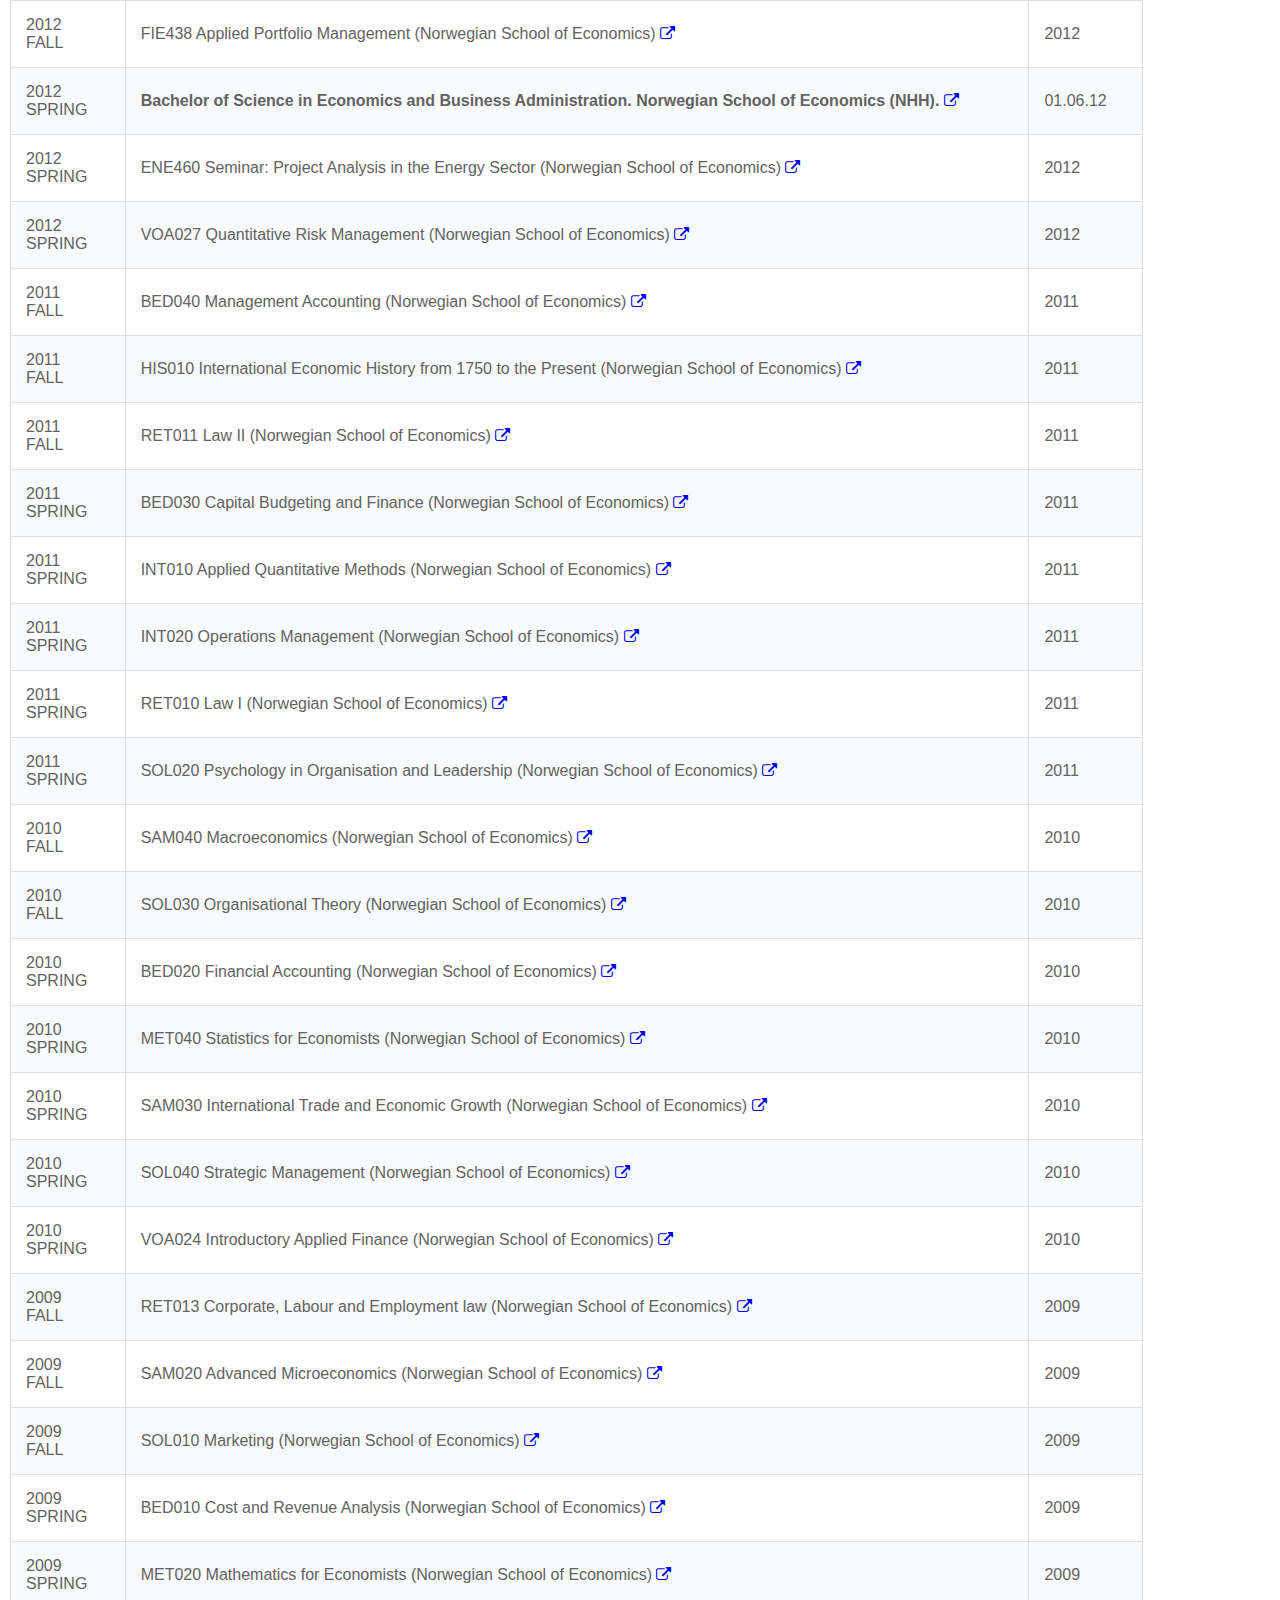
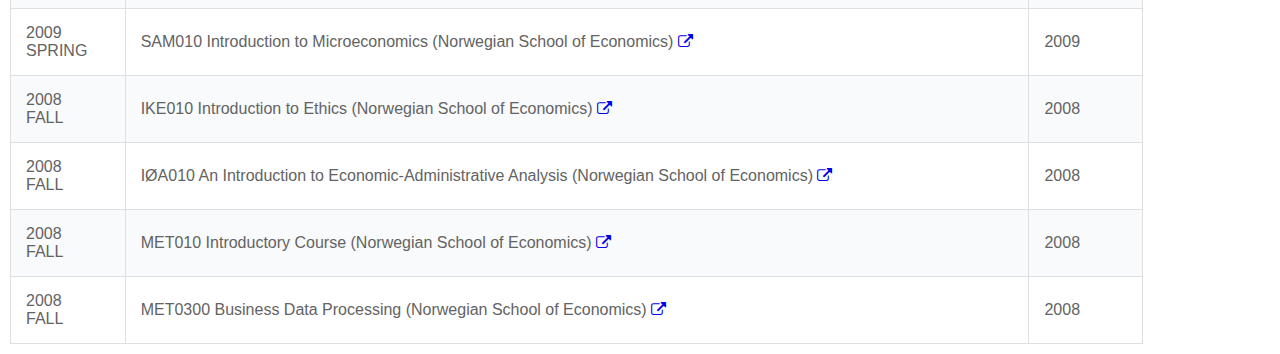
<file: courses_table.html>
<!DOCTYPE html>
<html>
	<head>

		<meta charset="utf-8">
        <meta name="viewport" content="width=device-width, initial-scale=1">
		<link rel="stylesheet" href="https://cdnjs.cloudflare.com/ajax/libs/font-awesome/4.7.0/css/font-awesome.min.css">

		<title>Courses</title>
		<style>
		table {
			border-collapse: collapse;
		    font-family: Tahoma, Geneva, sans-serif;
		}
		table td {
			padding: 15px;
		}
		table thead td {
			background-color: #54585d;
			color: #ffffff;
			font-weight: bold;
			font-size: 16px;
			border: 1px solid #54585d;
		}
		table tbody td {
			color: #636363;
			border: 1px solid #dddfe1;
		}
		table tbody tr {
			background-color: #f9fafb;
		}
		table tbody tr:nth-child(odd) {
			background-color: #ffffff;
		}
		</style>
		<link rel="stylesheet" type="text/css" href="index.css">
	</head>
	<body>
		
		<img src="hma_icon.png" width="150" alt="icon">
		<h2>Hans Martin Aannestad</h2>

		<p>I'm a computer scientist, working on machine learning. When not writing <a href="https://github.com/aannestad">code</a>, I sometimes <a href="https://www.8a.nu/user/hans-martin-aannestad/sportclimbing">climb</a> or <a href="https://www.gaiagps.com/profile/public/UCn26TXp8emIErlvD8pzQlwp/?tab='recent-activity'">ski</a>.</p>
		<span></span>


		<p>This page tracks my academic progress:</p>

		<table>
			<thead>
				<tr>
					<td>Semester</td>
					<td>Course/Degree</td>
					<td>Completed</td>
                    <td>Code repository</td>
				</tr>
			</thead>
			<tbody>
				<tr>
					<td>2022 <br> FALL</td>
					<td><span style="font-weight:bold">Master of Science in Informatics. Specialization: Machine Learning. University of Bergen (UiB).
						</span> Thesis: Transfer Learning Remaining Machine Life by Deep Convolutional Neural Networks
                    <a href="https://www.uib.no/en/studies/MAMN-INF/MA">
                    <i style="font-size:15px" class="fa">&#xf08e;</i></a> 
                    &nbsp;&nbsp;</td>  
					<td>19.12.22</td>

				</tr>

				<tr>
					<td>2022 <br> FALL</td>
					<td> INF399 Master's Thesis in Machine Learning
                    <a href="https://www.uib.no/en/course/INF399">
                    <i style="font-size:15px" class="fa">&#xf08e;</i>
                    </a></td> 
                    </td>
					<td>19.12.22</td>
                    <td><a href="https://github.com/aannestad/ml_thesis">
                    <i style="font-size:15px" class="fa">&#xf08e;</i>
                    </a>
                    </td>
				</tr>

				<tr>
					<td>2021 <br> FALL</td>
					<td> INF367 Selected Topics in Artificial Intelligence 
                    <a href="https://www.uib.no/en/course/INF367">
                    <i style="font-size:15px" class="fa">&#xf08e;</i>
                    </a></td> 
                    </td>
					<td>DNF</td>
				</tr>

				<tr>
					<td>2021 <br> FALL</td>
					<td> INF368A Selected Topics in Machine Learning
					<a href="https://www.uib.no/en/course/INF368">
					<i style="font-size:15px" class="fa">&#xf08e;</i>
					</a></td> 
					<td>14.12.21</td>   
					<td><a href="https://github.com/aannestad/language_modeling"><i style="font-size:15px" class="fa">&#xf08e;</i></a>
					
				</tr>

				<tr>
					<td>2021 <br> FALL</td>
					<td> INFO180 Methods in Artificial Intelligence
					<a href="https://www.uib.no/en/course/INFO180">
					<i style="font-size:15px" class="fa">&#xf08e;</i>
					</a></td> 
					</td>
					<td>07.12.21</td>	
				</tr>

				<tr>
					<td>2021 <br> SPRING</td>
					<td>INF115 Databases and modelling  
                    <a href="https://www.uib.no/en/course/INF115">
                    <i style="font-size:15px" class="fa">&#xf08e;</i>
                    </a></td> 
                    </td>
					<td>07.06.21</td>
				</tr>



				<tr>
					<td>2021 <br> SPRING</td>
					<td>INF234 Algorithms
                    <a href="https://www.uib.no/en/course/INF234">
                    <i style="font-size:15px" class="fa">&#xf08e;</i>
                    </a>
                    </td>
					<td>18.02.21</td>
                    <td><a href="https://github.com/aannestad/algorithms"><i style="font-size:15px" class="fa">&#xf08e;</i></a>
                    </td>          
				</tr>
				<tr>
					<td>2021 <br> SPRING</td>
					<td>INF265 Deep Learning
                    <a href="https://www.uib.no/en/course/INF265">
                    <i style="font-size:15px" class="fa">&#xf08e;</i>
                    </a></td>  
					<td>01.06.21</td>
                    <td><a href="https://github.com/aannestad/deep_learning">
                    <i style="font-size:15px" class="fa">&#xf08e;</i>
                    </a>
                    </td>
				</tr>

				<tr>
					<td>2020 <br> FALL</td>
					<td>INFO282 Knowledge Representation and Reasoning
                    <a href="https://www.uib.no/en/course/INFO282">
                    <i style="font-size:15px" class="fa">&#xf08e;</i>
                    </a></td>  
					<td>14.12.20</td>
                    <td><a href="https://github.com/aannestad/uib/INFO282_Knowledge_Representation_and_Reasoning">
                    <i style="font-size:15px" class="fa">&#xf08e;</i>
                    </a>
                    </td>
				</tr>

				<tr>
					<td>2020 <br> FALL</td>
					<td>INF264 Machine Learning
                    <a href="https://www.uib.no/en/course/INF264">
                    <i style="font-size:15px" class="fa">&#xf08e;</i>
                    </a></td>  
					<td>23.11.20</td>
                    <td><a href="https://github.com/aannestad/machine-learning">
                    <i style="font-size:15px" class="fa">&#xf08e;</i>
                    </a>
                    </td>
				</tr>
                
                <tr>
					<td>2020 SPRING</td>
					<td><span style="font-weight:bold">Bachelor of Science in Informatics: Computer Science. University of Bergen (UiB).
					</span>
                    <a href="https://www.uib.no/studier/BAMN-DVIT">
                    <i style="font-size:15px" class="fa">&#xf08e;</i></a> 
                    &nbsp;&nbsp;</td>
                    <td>01.06.20</tb>
                </tr>

				<tr>
					<td>2020 <br> SPRING</td>
					<td>INF222 Programming Languages (w/ Haskell)
                    <a href="https://www.uib.no/en/course/INF222">
                    <i style="font-size:15px" class="fa">&#xf08e;</i>
                    </a></td>
					<td>22.05.20</td>
                    <td><a href="https://github.com/aannestad/uib/INF222_Programming_Languages">
                    <i style="font-size:15px" class="fa">&#xf08e;</i></a> 
                    &nbsp;&nbsp;</td>       
				</tr>

				<tr>
					<td>2020 <br> SPRING</td>
					<td>INF242 Information Theory
                    <a href="https://www.uib.no/en/course/INF242">
                    <i style="font-size:15px" class="fa">&#xf08e;</i>
                    </a></td>  
					<td>14.02.20</td>
                    </td>
				</tr>

				<tr>
					<td>2019 <br> FALL</td>
					<td>MAT112 Calculus II
                    <a href="https://www.uib.no/en/course/MAT112">
                    <i style="font-size:15px" class="fa">&#xf08e;</i>
                    </a></td>  
					<td>25.09.19</td>
                    </td>
				</tr>

				<tr>
					<td>2019 <br> FALL</td>
					<td>MAT160 Introduction to Numerical Methods
                    <a href="https://www.uib.no/en/course/MAT160">
                    <i style="font-size:15px" class="fa">&#xf08e;</i>
                    </a></td>  
					<td>17.12.19</td>
                    </td>
				</tr>

				<tr>
					<td>2019 <br> SPRING</td>
					<td>INF100 Introduction to programming (Python)
                    <a href="https://www.uib.no/en/course/INF100">
                    <i style="font-size:15px" class="fa">&#xf08e;</i>
                    </a></td>  
					<td>28.05.19</td>
                    </td>
				</tr>

				<tr>
					<td>2019 <br> SPRING</td>
					<td>INF122 Functional Programming in Haskell
                    <a href="https://www.uib.no/en/course/MAT222">
                    <i style="font-size:15px" class="fa">&#xf08e;</i>
                    </a></td>  
					<td>18.02.19</td>
                    </td>
				</tr>

				<tr>
					<td>2019 <br> SPRING</td>
					<td>MAT121 Linear Algebra
                    <a href="https://www.uib.no/en/course/MAT121">
                    <i style="font-size:15px" class="fa">&#xf08e;</i>
                    </a></td>  
					<td>13.05.19</td>
                    </td>
				</tr>

				<tr>
					<td>2019 <br> SPRING</td>
					<td>MNF130 Discrete Structures
                    <a href="https://www.uib.no/en/course/MNF130">
                    <i style="font-size:15px" class="fa">&#xf08e;</i>
                    </a></td>  
					<td>27.05.19</td>
                    </td>
				</tr>

				<tr>
					<td>2018 <br>FALL</td>
					<td>INF170 Modelling and Optimization
                    <a href="https://www.uib.no/en/course/INF170">
                    <i style="font-size:15px" class="fa">&#xf08e;</i>
                    </a></td>  
					<td>14.12.18</td>
                    </td>
				</tr>

				<tr>
					<td>2018 <br>FALL</td>
					<td>MAT220 Abstract Algebra
                    <a href="https://www.uib.no/en/course/MAT220">
                    <i style="font-size:15px" class="fa">&#xf08e;</i>
                    </a></td>  
					<td>26.09.18</td>
                    </td>
				</tr>

				<tr>
					<td>2018 <br>SPRING</td>
					<td>INF142 Computer Networks
                    <a href="https://www.uib.no/en/course/INF142">
                    <i style="font-size:15px" class="fa">&#xf08e;</i>
                    </a></td>  
					<td>31.05.18</td>
					<td><a href="https://github.com/aannestad/simpleClientWPS">
					<i style="font-size:15px" class="fa">&#xf08e;</i>
					</a>
					</td>
				</tr>

				<tr>
					<td>2017 <br>FALL</td>
					<td>MAT111 Calculus I
                    <a href="https://www.uib.no/en/course/MAT111">
                    <i style="font-size:15px" class="fa">&#xf08e;</i>
                    </a></td>  
					<td>13.12.17</td>
					</td>
				</tr>

				<tr>
					<td>2017 <br>FALL</td>
					<td>MAT221 Discrete Mathematics
                    <a href="https://www.uib.no/en/course/MAT221">
                    <i style="font-size:15px" class="fa">&#xf08e;</i>
                    </a></td>  
					<td>11.12.17</td>
					</td>
				</tr>

				<tr>
					<td>2017 <br>SPRING</td>
					<td>INF102 Algorithms, Data Structures and Programming
                    <a href="https://www.uib.no/en/course/INF102">
                    <i style="font-size:15px" class="fa">&#xf08e;</i>
                    </a></td>  
					<td>20.02.17</td>
					</td>
				</tr>

				<tr>
					<td>2016 <br>FALL</td>
					<td>INF101 Program Development Methodologies in Java (Programming 2)
                    <a href="https://www.uib.no/en/course/INF101">
                    <i style="font-size:15px" class="fa">&#xf08e;</i>
                    </a></td>  
					<td>26.09.16</td>
					</td>
				</tr>

				<tr>
					<td>2016 <br>SPRING</td>
					<td>STAT110 Basic Course in Statistics
                    <a href="https://www.uib.no/en/course/STAT110">
                    <i style="font-size:15px" class="fa">&#xf08e;</i>
                    </a></td>  
					<td>18.02.16</td>
					</td>
				</tr>

				<tr>
					<td>2015 <br>FALL</td>
					<td>INF283 Introduction to Machine Learning
                    <a href="https://www.uib.no/en/course/INF264">
                    <i style="font-size:15px" class="fa">&#xf08e;</i>
                    </a></td>  
					<td>02.12.15</td>
					</td>
				</tr>

				<tr>
					<td>2015 <br>FALL</td>
					<td>INF100 Introduction to programming
                    <a href="https://www.uib.no/en/course/INF100">
                    <i style="font-size:15px" class="fa">&#xf08e;</i>
                    </a></td>  
					<td>26.11.15</td>
					</td>
				</tr>

				<tr>
					<td>2015 SPRING</td>
					<td><span style="font-weight:bold">Master of Science in Economics and Business Administration, Economic Analysis (ECO).
						Siviløkonom (NHH).</span> Thesis: Stock price reactions to news and company events : an event study of efficiency on the Oslo Stock Exchange using a Kalman Filter GARCH market model 
                    <a href="https://bibsys-almaprimo.hosted.exlibrisgroup.com/permalink/f/165adad/BIBSYS_ILS71499040540002201">
                    <i style="font-size:15px" class="fa">&#xf08e;</i></a> 
                    &nbsp;&nbsp;</td>  
					<td>01.06.15</td>
                    <td><a href="https://github.com/aannestad/eventstudyTools">
                    <i style="font-size:15px" class="fa">&#xf08e;</i>
                    </a>
                    </td>
				</tr>

				<tr>
					<td>2014<br>FALL</td>
					<td>ECN402 Econometric Techniques (Norwegian School of Economics)
                    <a href="https://www.nhh.no/for-studenter/emner/">
                    <i style="font-size:15px" class="fa">&#xf08e;</i>
                    </a></td>  
					<td>2014</td>
                    </td>
				</tr>

				<tr>
					<td>2014<br>FALL</td>
					<td>ECO400 Decisions, Strategy and Information (Norwegian School of Economics)
                    <a href="https://www.nhh.no/for-studenter/emner/">
                    <i style="font-size:15px" class="fa">&#xf08e;</i>
                    </a></td>  
					<td>2014</td>
                    </td>
				</tr>

				<tr>
					<td>2014<br>SPRING</td>
					<td>ECO403 Time Series Analysis and Prediction (Norwegian School of Economics)
                    <a href="https://www.nhh.no/for-studenter/emner/">
                    <i style="font-size:15px" class="fa">&#xf08e;</i>
                    </a></td>  
					<td>2014</td>
                    </td>
				</tr>
				
				<tr>
					<td>2014<br>SPRING</td>
					<td>ECO421 Introductory Asset Pricing (Norwegian School of Economics)
                    <a href="https://www.nhh.no/for-studenter/emner/">
                    <i style="font-size:15px" class="fa">&#xf08e;</i>
                    </a></td>  
					<td>2014</td>
                    </td>
				</tr>

				<tr>
					<td>2014<br>SPRING</td>
					<td>ECO423 Principles of Derivatives Pricing and Risk Management (Norwegian School of Economics)
                    <a href="https://www.nhh.no/for-studenter/emner/">
                    <i style="font-size:15px" class="fa">&#xf08e;</i>
                    </a></td>  
					<td>2014</td>
                    </td>
				</tr>

				<tr>
					<td>2014<br>SPRING</td>
					<td>FIE401 Empirical Finance (Norwegian School of Economics)
                    <a href="https://www.nhh.no/for-studenter/emner/">
                    <i style="font-size:15px" class="fa">&#xf08e;</i>
                    </a></td>  
					<td>2014</td>
                    </td>
				</tr>

				<tr>
					<td>2014<br>SPRING</td>
					<td>FIE442 Growth and Architecture of Financial Systems (Norwegian School of Economics)
                    <a href="https://www.nhh.no/for-studenter/emner/">
                    <i style="font-size:15px" class="fa">&#xf08e;</i>
                    </a></td>  
					<td>2014</td>
                    </td>
				</tr>

				<tr>
					<td>2013<br>FALL</td>
					<td>BUS430 Financial Accounting and Capital Markets (Norwegian School of Economics)
                    <a href="https://www.nhh.no/for-studenter/emner/">
                    <i style="font-size:15px" class="fa">&#xf08e;</i>
                    </a></td>  
					<td>2013</td>
                    </td>
				</tr>

				<tr>
					<td>2013<br>FALL</td>
					<td>FIE400 Investments (Norwegian School of Economics)
                    <a href="https://www.nhh.no/for-studenter/emner/">
                    <i style="font-size:15px" class="fa">&#xf08e;</i>
                    </a></td>  
					<td>2013</td>
                    </td>
				</tr>

				<tr>
					<td>2013<br>FALL</td>
					<td>FIE432 Personal Finance (Norwegian School of Economics)
                    <a href="https://www.nhh.no/for-studenter/emner/">
                    <i style="font-size:15px" class="fa">&#xf08e;</i>
                    </a></td>  
					<td>2013</td>
                    </td>
				</tr>

				<tr>
					<td>2013<br>FALL</td>
					<td>FIE439 Empirical Analyses of Financial and Commodity Markets (Norwegian School of Economics)
                    <a href="https://www.nhh.no/for-studenter/emner/">
                    <i style="font-size:15px" class="fa">&#xf08e;</i>
                    </a></td>  
					<td>2013</td>
                    </td>
				</tr>

				<tr>
					<td>2013<br>SPRING</td>
					<td>ECO433 Topics in Empirical Analysis (Norwegian School of Economics)
                    <a href="https://www.nhh.no/for-studenter/emner/">
                    <i style="font-size:15px" class="fa">&#xf08e;</i>
                    </a></td>  
					<td>2013</td>
                    </td>
				</tr>

				<tr>
					<td>2012<br>FALL</td>
					<td>FIE438 Applied Portfolio Management (Norwegian School of Economics)
                    <a href="https://www.nhh.no/for-studenter/emner/">
                    <i style="font-size:15px" class="fa">&#xf08e;</i>
                    </a></td>  
					<td>2012</td>
                    </td>
				</tr>
                
                <tr>
					<td>2012 SPRING</td>
					<td><span style="font-weight:bold">Bachelor of Science in Economics and Business Administration. Norwegian School of Economics  (NHH).
                    <a href="https://www.nhh.no/en/study-programmes/ba-economics-and-business-administration/"><i style="font-size:15px" class="fa">&#xf08e;</i></a> 
                    &nbsp;&nbsp;</td>  
					<td>01.06.12</td>
                    </a>
                    </td>
				</tr>
                
                
				<tr>
					<td>2012<br>SPRING</td>
					<td>ENE460 Seminar: Project Analysis in the Energy Sector (Norwegian School of Economics)
					<a href="https://www.nhh.no/for-studenter/emner/">
					<i style="font-size:15px" class="fa">&#xf08e;</i>
					</a></td>  
					<td>2012</td>
					</td>
				</tr>

				<tr>
					<td>2012<br>SPRING</td>
					<td>VOA027 Quantitative Risk Management (Norwegian School of Economics)
					<a href="https://www.nhh.no/for-studenter/emner/">
					<i style="font-size:15px" class="fa">&#xf08e;</i>
					</a></td>  
					<td>2012</td>
					</td>
				</tr>

				<tr>
					<td>2011<br>FALL</td>
					<td>BED040 Management Accounting (Norwegian School of Economics)
					<a href="https://www.nhh.no/for-studenter/emner/">
					<i style="font-size:15px" class="fa">&#xf08e;</i>
					</a></td>  
					<td>2011</td>
					</td>
				</tr>

				<tr>
					<td>2011<br>FALL</td>
					<td>HIS010 International Economic History from 1750 to the Present (Norwegian School of Economics)
					<a href="https://www.nhh.no/for-studenter/emner/">
					<i style="font-size:15px" class="fa">&#xf08e;</i>
					</a></td>  
					<td>2011</td>
					</td>
				</tr>

				<tr>
					<td>2011<br>FALL</td>
					<td>RET011 Law II (Norwegian School of Economics)
					<a href="https://www.nhh.no/for-studenter/emner/">
					<i style="font-size:15px" class="fa">&#xf08e;</i>
					</a></td>  
					<td>2011</td>
					</td>
				</tr>

				<tr>
					<td>2011<br>SPRING</td>
					<td>BED030 Capital Budgeting and Finance (Norwegian School of Economics)
					<a href="https://www.nhh.no/for-studenter/emner/">
					<i style="font-size:15px" class="fa">&#xf08e;</i>
					</a></td>  
					<td>2011</td>
					</td>
				</tr>

				<tr>
					<td>2011<br>SPRING</td>
					<td>INT010 Applied Quantitative Methods (Norwegian School of Economics)
					<a href="https://www.nhh.no/for-studenter/emner/">
					<i style="font-size:15px" class="fa">&#xf08e;</i>
					</a></td>  
					<td>2011</td>
					</td>
				</tr>

				<tr>
					<td>2011<br>SPRING</td>
					<td>INT020 Operations Management (Norwegian School of Economics)
					<a href="https://www.nhh.no/for-studenter/emner/">
					<i style="font-size:15px" class="fa">&#xf08e;</i>
					</a></td>  
					<td>2011</td>
					</td>
				</tr>

				<tr>
					<td>2011<br>SPRING</td>
					<td>RET010 Law I (Norwegian School of Economics)
					<a href="https://www.nhh.no/for-studenter/emner/">
					<i style="font-size:15px" class="fa">&#xf08e;</i>
					</a></td>  
					<td>2011</td>
					</td>
				</tr>

				<tr>
					<td>2011<br>SPRING</td>
					<td>SOL020 Psychology in Organisation and Leadership (Norwegian School of Economics)
					<a href="https://www.nhh.no/for-studenter/emner/">
					<i style="font-size:15px" class="fa">&#xf08e;</i>
					</a></td>  
					<td>2011</td>
					</td>
				</tr>

				<tr>
					<td>2010<br>FALL</td>
					<td>SAM040 Macroeconomics (Norwegian School of Economics)
					<a href="https://www.nhh.no/for-studenter/emner/">
					<i style="font-size:15px" class="fa">&#xf08e;</i>
					</a></td>  
					<td>2010</td>
					</td>
				</tr>

				<tr>
					<td>2010<br>FALL</td>
					<td>SOL030 Organisational Theory (Norwegian School of Economics)
					<a href="https://www.nhh.no/for-studenter/emner/">
					<i style="font-size:15px" class="fa">&#xf08e;</i>
					</a></td>  
					<td>2010</td>
					</td>
				</tr>

				<tr>
					<td>2010<br>SPRING</td>
					<td>BED020 Financial Accounting (Norwegian School of Economics)
					<a href="https://www.nhh.no/for-studenter/emner/">
					<i style="font-size:15px" class="fa">&#xf08e;</i>
					</a></td>  
					<td>2010</td>
					</td>
				</tr>

				<tr>
					<td>2010<br>SPRING</td>
					<td>MET040 Statistics for Economists (Norwegian School of Economics)
					<a href="https://www.nhh.no/for-studenter/emner/">
					<i style="font-size:15px" class="fa">&#xf08e;</i>
					</a></td>  
					<td>2010</td>
					</td>
				</tr>

				<tr>
					<td>2010<br>SPRING</td>
					<td>SAM030 International Trade and Economic Growth (Norwegian School of Economics)
					<a href="https://www.nhh.no/for-studenter/emner/">
					<i style="font-size:15px" class="fa">&#xf08e;</i>
					</a></td>  
					<td>2010</td>
					</td>
				</tr>

				<tr>
					<td>2010<br>SPRING</td>
					<td>SOL040 Strategic Management (Norwegian School of Economics)
					<a href="https://www.nhh.no/for-studenter/emner/">
					<i style="font-size:15px" class="fa">&#xf08e;</i>
					</a></td>  
					<td>2010</td>
					</td>
				</tr>

				<tr>
					<td>2010<br>SPRING</td>
					<td>VOA024 Introductory Applied Finance (Norwegian School of Economics)
					<a href="https://www.nhh.no/for-studenter/emner/">
					<i style="font-size:15px" class="fa">&#xf08e;</i>
					</a></td>  
					<td>2010</td>
					</td>
				</tr>

				<tr>
					<td>2009<br>FALL</td>
					<td>RET013 Corporate, Labour and Employment law (Norwegian School of Economics)
					<a href="https://www.nhh.no/for-studenter/emner/">
					<i style="font-size:15px" class="fa">&#xf08e;</i>
					</a></td>  
					<td>2009</td>
					</td>
				</tr>

				<tr>
					<td>2009<br>FALL</td>
					<td>SAM020 Advanced Microeconomics (Norwegian School of Economics)
					<a href="https://www.nhh.no/for-studenter/emner/">
					<i style="font-size:15px" class="fa">&#xf08e;</i>
					</a></td>  
					<td>2009</td>
					</td>
				</tr>

				<tr>
					<td>2009<br>FALL</td>
					<td>SOL010 Marketing (Norwegian School of Economics)
					<a href="https://www.nhh.no/for-studenter/emner/">
					<i style="font-size:15px" class="fa">&#xf08e;</i>
					</a></td>  
					<td>2009</td>
					</td>
				</tr>

				<tr>
					<td>2009<br>SPRING</td>
					<td>BED010 Cost and Revenue Analysis (Norwegian School of Economics)
					<a href="https://www.nhh.no/for-studenter/emner/">
					<i style="font-size:15px" class="fa">&#xf08e;</i>
					</a></td>  
					<td>2009</td>
					</td>
				</tr>

				<tr>
					<td>2009<br>SPRING</td>
					<td>MET020 Mathematics for Economists (Norwegian School of Economics)
					<a href="https://www.nhh.no/for-studenter/emner/">
					<i style="font-size:15px" class="fa">&#xf08e;</i>
					</a></td>  
					<td>2009</td>
					</td>
				</tr>

				<tr>
					<td>2009<br>SPRING</td>
					<td>SAM010 Introduction to Microeconomics (Norwegian School of Economics)
					<a href="https://www.nhh.no/for-studenter/emner/">
					<i style="font-size:15px" class="fa">&#xf08e;</i>
					</a></td>  
					<td>2009</td>
					</td>
				</tr>

				<tr>
					<td>2008<br>FALL</td>
					<td>IKE010 Introduction to Ethics (Norwegian School of Economics)
					<a href="https://www.nhh.no/for-studenter/emner/">
					<i style="font-size:15px" class="fa">&#xf08e;</i>
					</a></td>  
					<td>2008</td>
					</td>
				</tr>

				<tr>
					<td>2008<br>FALL</td>
					<td>IØA010 An Introduction to Economic-Administrative Analysis (Norwegian School of Economics)
					<a href="https://www.nhh.no/for-studenter/emner/">
					<i style="font-size:15px" class="fa">&#xf08e;</i>
					</a></td>  
					<td>2008</td>
					</td>
				</tr>

				<tr>
					<td>2008<br>FALL</td>
					<td>MET010 Introductory Course (Norwegian School of Economics)
					<a href="https://www.nhh.no/for-studenter/emner/">
					<i style="font-size:15px" class="fa">&#xf08e;</i>
					</a></td>  
					<td>2008</td>
					</td>
				</tr>

				<tr>
					<td>2008<br>FALL</td>
					<td>MET0300 Business Data Processing (Norwegian School of Economics)
					<a href="https://www.nhh.no/for-studenter/emner/">
					<i style="font-size:15px" class="fa">&#xf08e;</i>
					</a></td>  
					<td>2008</td>
					</td>
				</tr>

			</tbody>
		</table>	
	</body>
</html>
</file>
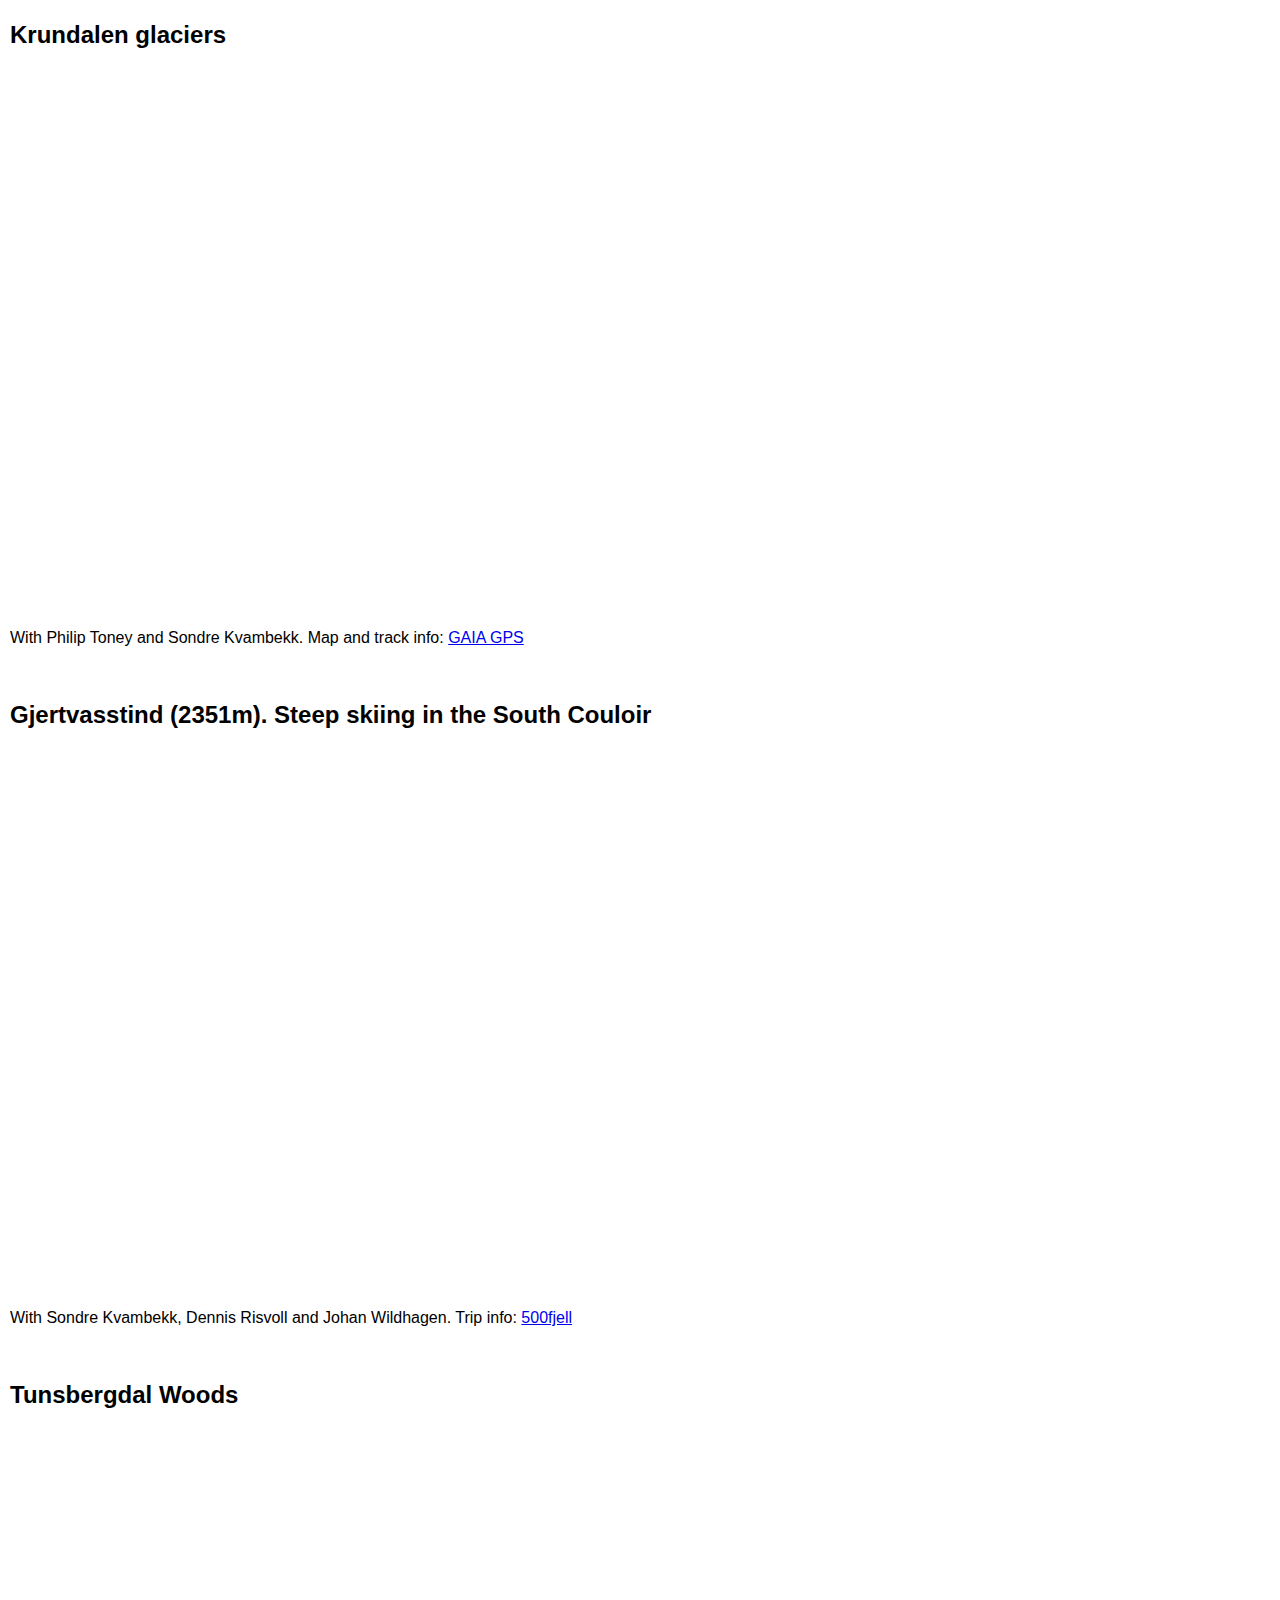
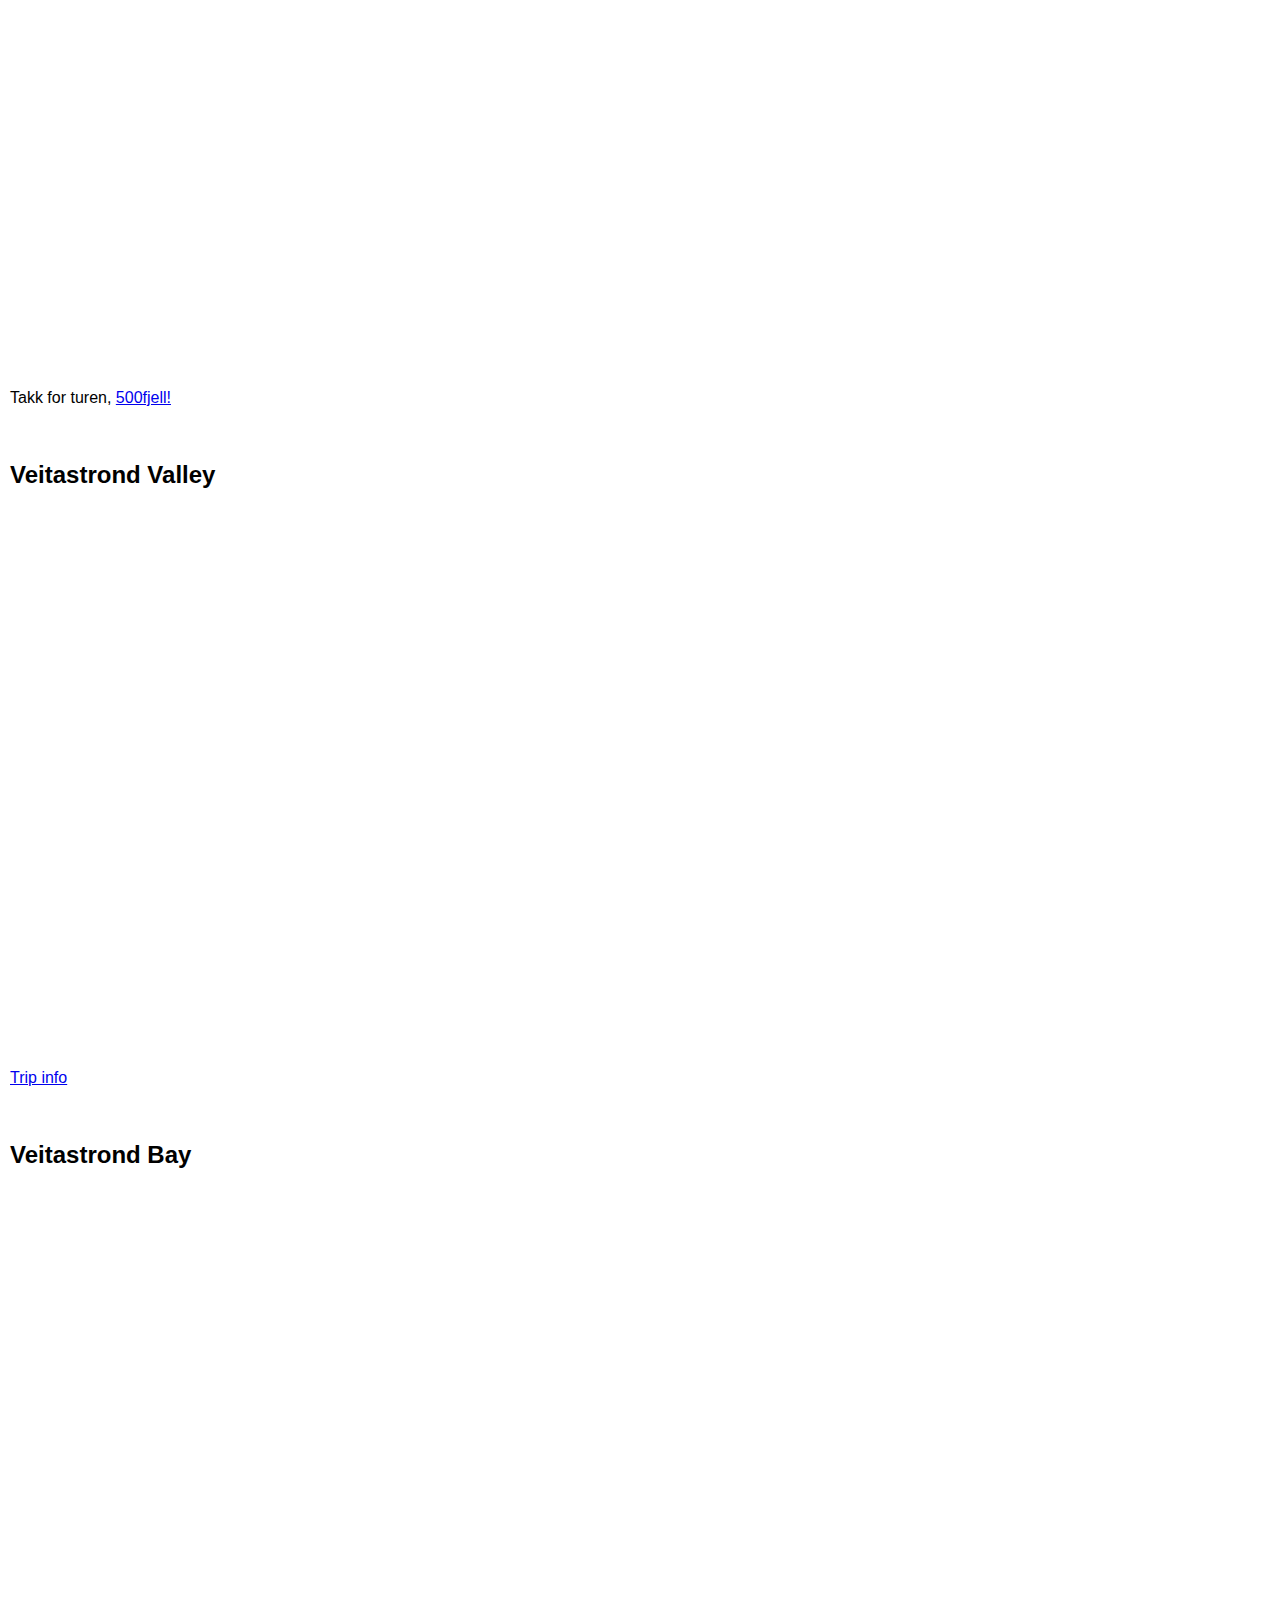
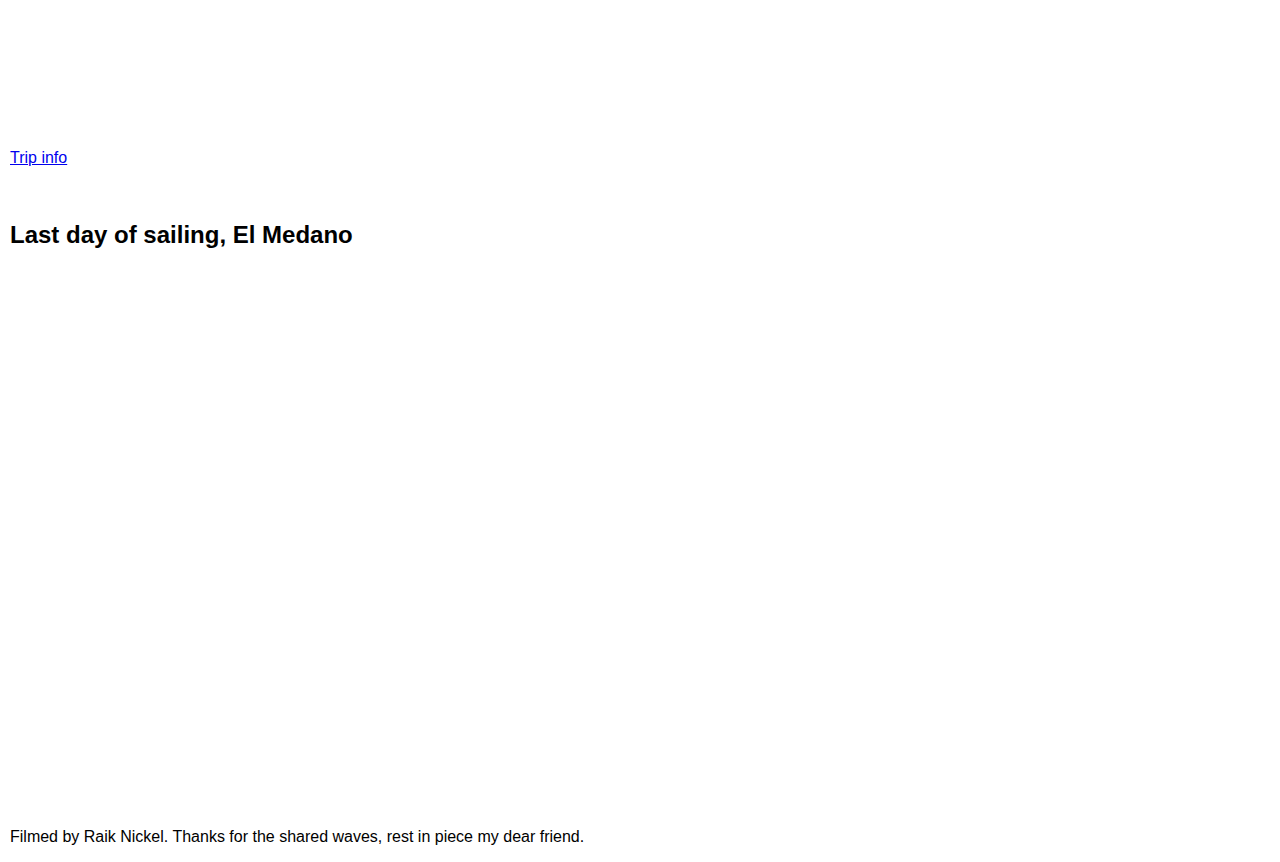
<file: nature.html>
<!DOCTYPE html>
<html lang="en">
<head>
    <meta charset="UTF-8">
    <meta name="viewport" content="width=device-width, initial-scale=1">
    <meta name="description" content="Nature Experiences with Hans Martin Aannestad">
    <meta name="robots" content="index, follow">
    
    <title>Nature Experiences with Hans Martin Aannestad</title>
    
    <meta name="keywords" content="Nature, Hans Martin Aannestad, Outdoors, Adventure">
    <link rel="canonical" href="https://hm.aannestads.com/nature">

    <link rel="stylesheet" href="https://cdnjs.cloudflare.com/ajax/libs/font-awesome/4.7.0/css/font-awesome.min.css">
    <link rel="stylesheet" type="text/css" href="index.css">

    <style>
        h1 {text-align: left;}
        p {text-align: left;}
        div {text-align: left;}
    </style>

    <script type="application/ld+json">
    {
        "@context": "http://schema.org",
        "@type": "WebPage",
        "name": "Nature",
        "description": "Nature Experiences with Hans Martin Aannestad.",
        "url": "https://hm.aannestads.com/nature"
    }
    </script>
</head>
<body>
		<h1></h1>
		
		<!--img src="hma_icon.png" width="150" alt="icon"-->
		<h2>Krundalen glaciers</h2>

		<div>

		<iframe src="https://player.vimeo.com/video/658224180?h=48173011e0" width="960" height="540" frameborder="0" allow="autoplay; fullscreen; picture-in-picture" allowfullscreen></iframe>
		<p>With Philip Toney and Sondre Kvambekk. Map and track info: <a href="https://www.gaiagps.com/public/g9RvYbLy9FuFHEqulyRLb5Nb">GAIA GPS</a></p>

		</div>

		<br>
	
		<h2>Gjertvasstind (2351m). Steep skiing in the South Couloir</h2>		

		<div>

		<iframe src="https://player.vimeo.com/video/424859964?h=f69bee4ade&amp;badge=0&amp;autopause=0&amp;player_id=0&amp;app_id=58479" width="960" height="540" frameborder="0" allow="autoplay; fullscreen; picture-in-picture" allowfullscreen title="gjertvasstind"></iframe>
        <p>With Sondre Kvambekk, Dennis Risvoll and Johan Wildhagen. Trip info: <a href="https://peakbook.org/tour/359447/Toppnatt+og+filminnspilling+i+Hurrungane.html">500fjell</a></p>
	    </div>
		<br>	

		<span></span>

		<h2>Tunsbergdal Woods</h2>

	    </div>

		<iframe src="https://player.vimeo.com/video/397634817?h=e77233a50a" width="960" height="540" frameborder="0" allow="autoplay; fullscreen; picture-in-picture" allowfullscreen></iframe>
		<p>Takk for turen, <a href="https://www.instagram.com/500fjell/">500fjell!</a></p>
		<br>

		<h2>Veitastrond Valley</h2>

		<div>


		<iframe src="https://player.vimeo.com/video/312772249?h=b5011eb04c" width="960" height="540" frameborder="0" allow="autoplay; fullscreen; picture-in-picture" allowfullscreen></iframe>
		<p><a href="https://peakbook.org/500fjell/tour/294150/Veitastrond+pudder+%231.html">Trip info</a></p>

		</div>

		<br>
		<h2>Veitastrond Bay</h2>

		<div>

		<iframe src="https://player.vimeo.com/video/313476454?h=b8d08b8160" width="960" height="540" frameborder="0" allow="autoplay; fullscreen; picture-in-picture" allowfullscreen></iframe>
		<p><a href="https://peakbook.org/500fjell/tour/294151/Veitastrond+pudder+%232.html">Trip info</a></p>

		</div>
		<br>


		<h2>Last day of sailing, El Medano</h2>

		<div>

		<iframe src="https://player.vimeo.com/video/150175732?h=de84445af0" width="960" height="540" frameborder="0" allow="autoplay; fullscreen; picture-in-picture" allowfullscreen></iframe>
		<p>Filmed by Raik Nickel. Thanks for the shared waves, rest in piece my dear friend.</p>
	    </div>

			</tbody>
		</table>	
</body>
</html>
</file>
<file: index.css>
body {
    text-align: left;
    margin: 10px;
    font-family: "Arial";
}

.about {
    background-color: white;
    color: black;
    padding: 10px;
    box-shadow: 0px 0px 10px 2px grey;

    
}

.projects {
    background-color: yellow;
    padding: 10px;
}



.fcc-btn {
    background-color: #199319;
    color: white;
    padding: 15px 25px;
    text-decoration: none;
  }

.preview-container {
    margin: 20px 0;
    text-align: center;
    display: inline-block; /* Ensuring it's only as wide as its content */
}

.screenshot {
    width: 33.33%;
    max-width: 100%;
    display: block;
    border: none; /* Remove any border around the image */
    margin: 0; /* Remove margins to avoid any space around the image */
}

.external-link {
    text-decoration: none;
    color: black;
    font-weight: bold;
    display: inline-block; /* Ensuring it's only as wide as its content */
    padding: 10px;
    font-size: 1.5em;
    background-color: transparent;
    border: none; /* Remove any border around the link */
    box-shadow: none; /* Remove any shadow that might appear */
    outline: none; /* Remove any outline that might appear */
}

.external-link:hover {
    background-color: #f5f5f5;
    text-decoration: underline;
}

.external-link:focus {
    outline: none; /* Remove any outline when focused */
}
</file>
